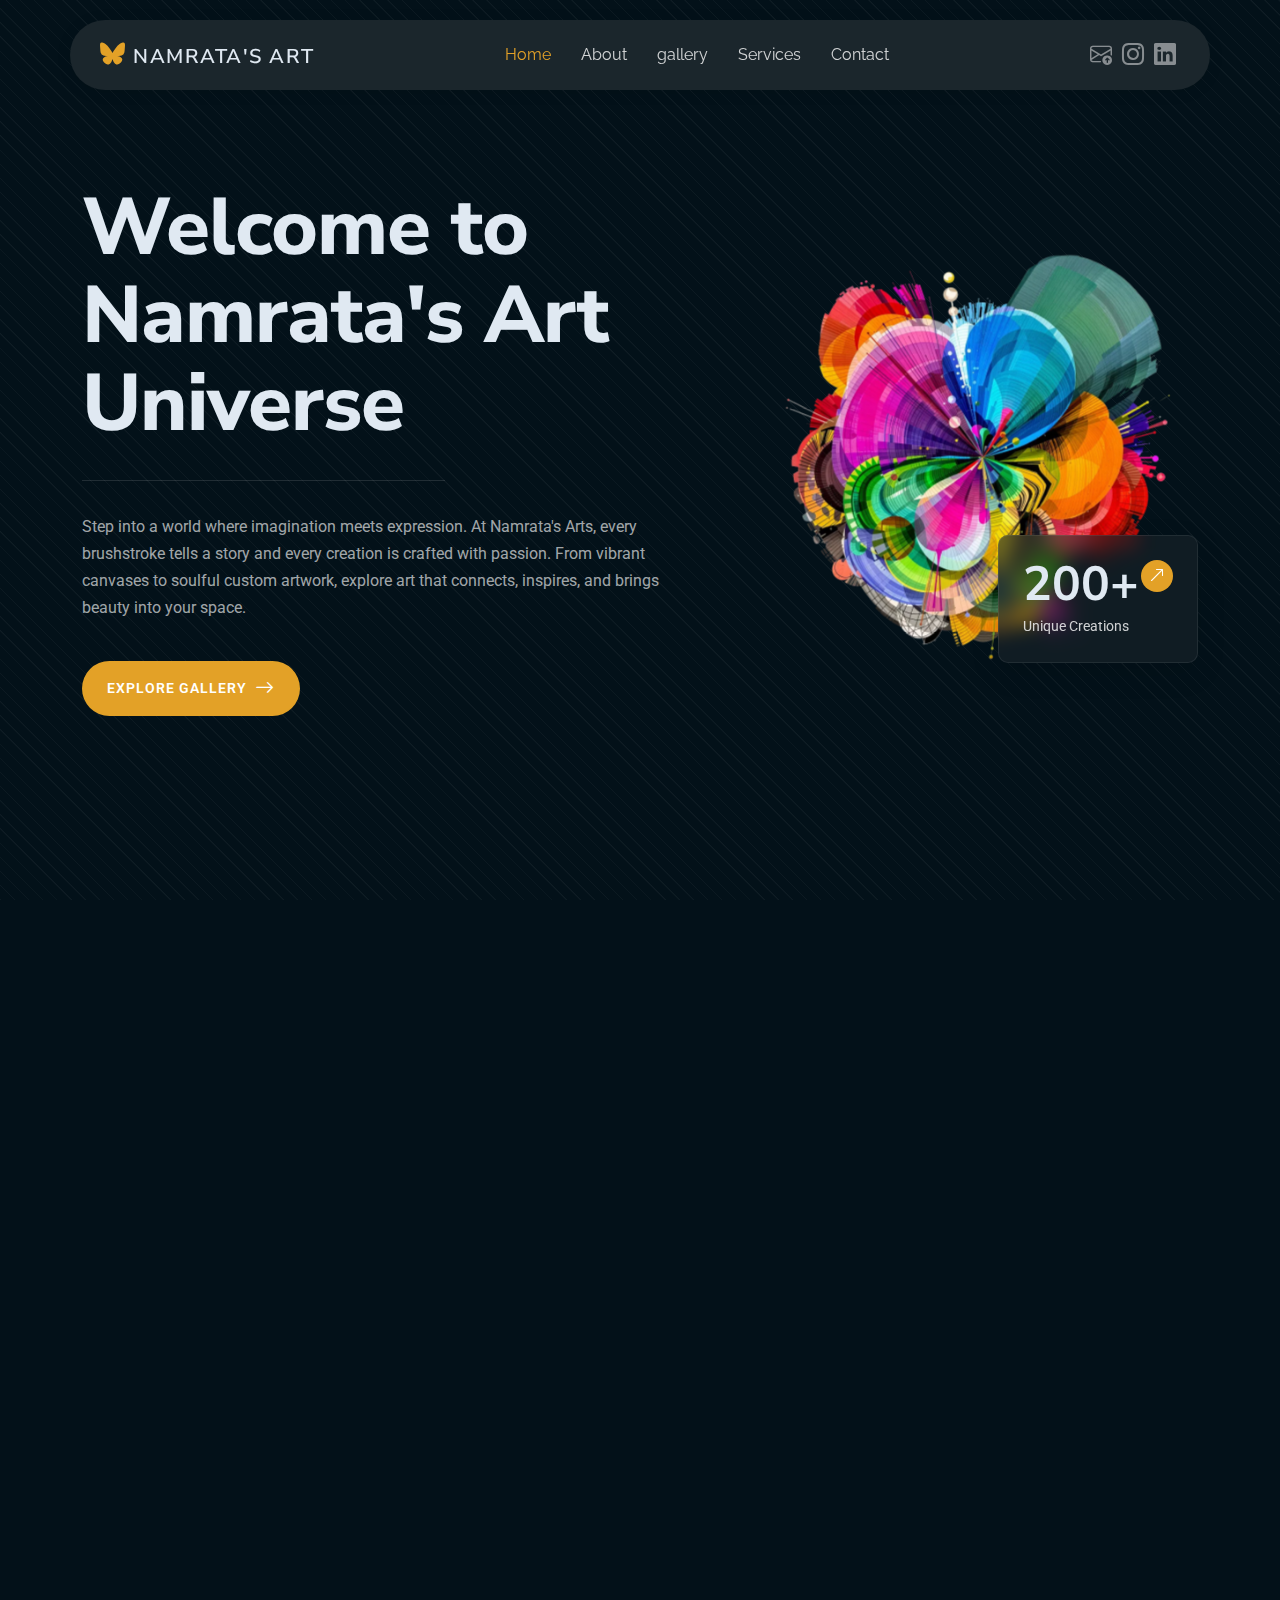
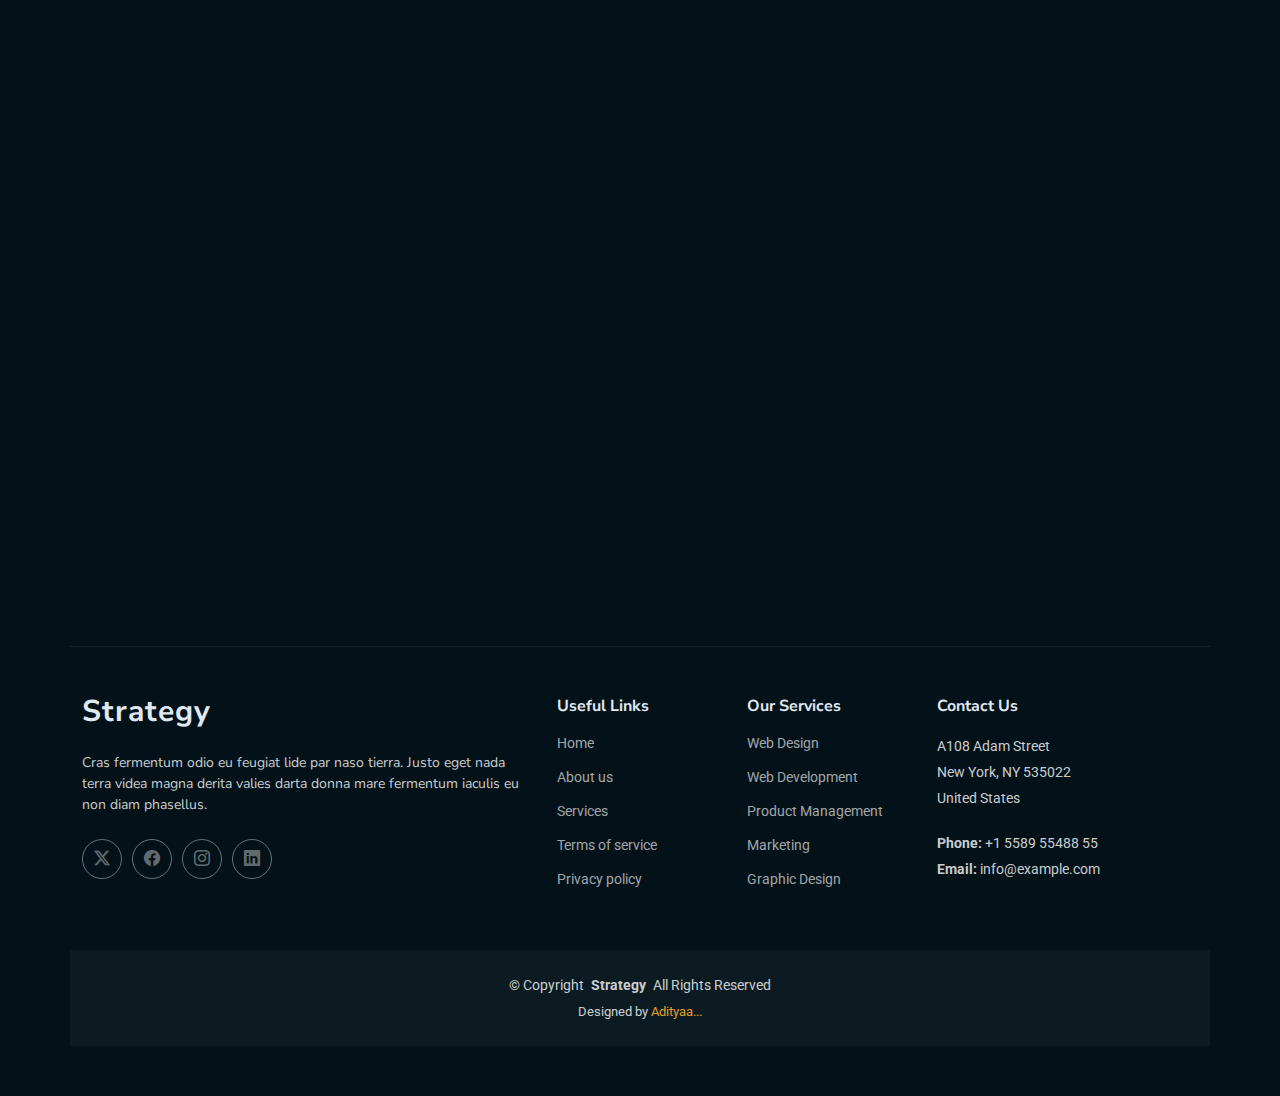
<file: index.html>
<!DOCTYPE html>
<html lang="en">

<head>
  <meta charset="utf-8">
  <meta content="width=device-width, initial-scale=1.0" name="viewport">
  <title>Namrat's - Art Universe</title>
  <meta name="description" content="">
  <meta name="keywords" content="">

  <!-- Favicons -->
  <link href="assets/img/fevicon1.png" rel="icon">
  <link href="assets/img/apple-touch-icon.png" rel="apple-touch-icon">

  <!-- Fonts -->
  <link href="https://fonts.googleapis.com" rel="preconnect">
  <link href="https://fonts.gstatic.com" rel="preconnect" crossorigin>
  <link href="https://fonts.googleapis.com/css2?family=Roboto:ital,wght@0,100;0,300;0,400;0,500;0,700;0,900;1,100;1,300;1,400;1,500;1,700;1,900&family=Raleway:ital,wght@0,100;0,200;0,300;0,400;0,500;0,600;0,700;0,800;0,900;1,100;1,200;1,300;1,400;1,500;1,600;1,700;1,800;1,900&family=Nunito+Sans:ital,wght@0,200;0,300;0,400;0,600;0,700;0,800;0,900;1,200;1,300;1,400;1,600;1,700;1,800;1,900&display=swap" rel="stylesheet">

  <!-- Vendor CSS Files -->
  <link href="assets/vendor/bootstrap/css/bootstrap.min.css" rel="stylesheet">
  <link href="assets/vendor/bootstrap-icons/bootstrap-icons.css" rel="stylesheet">
  <link href="assets/vendor/aos/aos.css" rel="stylesheet">
  <link href="assets/vendor/swiper/swiper-bundle.min.css" rel="stylesheet">
  <link href="assets/vendor/glightbox/css/glightbox.min.css" rel="stylesheet">

  <!-- Main CSS File -->
  <link href="assets/css/main.css" rel="stylesheet">

  <!-- =======================================================
  * Template Name: Strategy
  * Template URL: https://bootstrapmade.com/strategy-bootstrap-agency-template/
  * Updated: Jun 06 2025 with Bootstrap v5.3.6
  * Author: BootstrapMade.com
  * License: https://bootstrapmade.com/license/
  ======================================================== -->
</head>

<body class="index-page">

  <header id="header" class="header d-flex align-items-center fixed-top">
    <div class="header-container container-fluid container-xl position-relative d-flex align-items-center justify-content-between">

      <a href="index.html" class="logo d-flex align-items-center me-auto me-xl-0">
        <!-- Uncomment the line below if you also wish to use an image logo -->
        <!-- <img src="assets/img/logo.webp" alt=""> -->
        <h1 class="sitename"> <i class="bi bi-bluesky logo"></i> Namrata's Art</h1>
      </a>

      <nav id="navmenu" class="navmenu">
        <ul>
          <li><a href="#hero" class="active">Home</a></li>
          <li><a href="#about">About</a></li>
          <li><a href="#gallery">gallery</a></li>
          <li><a href="#services">Services</a></li>
          <li><a href="#contact">Contact</a></li>
          <li class="navmenu-social-links d-xl-none">
            <div class="navmenu-social-inner">
              <a href="mailto:" target="_blank" rel="noopener noreferrer" class="Mail">
                <i class="bi bi-envelope-arrow-up gicon"></i>
              </a>
              <a target="_blank" rel="noopener noreferrer" class="instagram">
                <i class="bi bi-instagram gicon"></i>
              </a>
              <a target="_blank" rel="noopener noreferrer" class="linkedin">
                <i class="bi bi-linkedin gicon"></i>
              </a>
            </div>
          </li>
        </ul>
        <i class="mobile-nav-toggle d-xl-none bi bi-list"></i>
      </nav>

      <div class="header-social-links d-flex align-items-center me-2">
        <a href="mailto:" target="_blank" rel="noopener noreferrer" class="Mail">
          <i class="bi bi-envelope-arrow-up gicon"></i>
        </a>
        <a  target="_blank" rel="noopener noreferrer" class="instagram">
          <i class="bi bi-instagram gicon"></i>
        </a>
        <a  target="_blank" rel="noopener noreferrer" class="linkedin">
          <i class="bi bi-linkedin gicon"></i>
        </a>
      </div>
    </div>
  </header>

  <main class="main">

    <!-- Hero Section -->
    <section id="hero" class="hero section">
      <div class="container">
        <div class="row">
          <div class="col-lg-7 content-col" data-aos="fade-up">
            <div class="content">
              

              <div class="main-heading">
                <h1>Welcome to <br>Namrata's Art Universe</h1>
              </div>

              <div class="divider"></div>

              <div class="description">
                <p>Step into a world where imagination meets expression. At Namrata's Arts, every brushstroke tells a story and every creation is crafted with passion. From vibrant canvases to soulful custom artwork, explore art that connects, inspires, and brings beauty into your space.</p>
              </div>

              <div class="cta-button">
                <a href="#gallery" class="btn">
                  <span>EXPLORE GALLERY</span>
                  <i class="bi bi-arrow-right"></i>
                </a>
              </div>
            </div>
          </div>

          <div class="col-lg-5" data-aos="zoom-out">
            <div class="visual-content">
              <div class="fluid-shape">
                <img src="assets/img/abstract/abstract-1.webp" alt="Abstract Fluid Shape" class="fluid-img">
              </div>

              <div class="stats-card">
                <div class="stats-number">
                  <h2>200+</h2>
                </div>
                <div class="stats-label">
                  <p>Unique Creations</p>
                </div>
                <div class="stats-arrow">
                  <a href="#gallery"><i class="bi bi-arrow-up-right"></i></a>
                </div>
              </div>
            </div>
          </div>
        </div>
      </div>
    </section><!-- /Hero Section -->

    <!-- About Section -->
    <section id="about" class="about section mt-1">

      <!-- Section Title -->
      <div class="container section-title" data-aos="fade-up">
        <h2>About</h2>
        <div><span>Learn More</span> <span class="description-title">About Namrata</span></div>
      </div>
      <!-- End Section Title -->

      <div class="container">

        <div class="row gx-5 align-items-center">
          <div class="col-lg-6" data-aos="fade-right" data-aos-delay="200">
            <div class="about-image position-relative">
              <img src="assets/img/about/about-portrait-1.webp" class="img-fluid rounded-4 shadow-sm" alt="About Namrata" loading="lazy">
              <div class="experience-badge">
                <span class="years">3+</span>
                <span class="text">Years of Creativity</span>
              </div>
            </div>
          </div>

          <div class="col-lg-6 mt-4 mt-lg-0" data-aos="fade-left" data-aos-delay="300">
            <div class="about-content">
              <h2>Bringing Stories to Life with Art</h2>
              <p class="lead">I’m Namrata Powar, a self-taught contemporary artist specializing in acrylic painting. My artistic journey is rooted in curiosity, emotion, and an enduring fascination with the way colors and textures can transform a blank canvas into a story.</p>
              <p>Each of my works is a reflection of mood and meaning — an exploration of harmony between light, form, and feeling. I draw inspiration from everyday moments, nature’s subtleties, and the quiet poetry found in simplicity.</p>
              <p>Beyond painting, I channel my creativity into handcrafted candles and bespoke home décor pieces, where art meets functionality. These creations celebrate the beauty of handmade craftsmanship and the warmth of personal touch.</p>
              <p>Through every medium I explore, my goal is to evoke emotion, spark connection, and bring an artistic essence into the spaces we live in.</p>
              <div class="row g-4 mt-3">
                <div class="col-md-6" data-aos="zoom-in" data-aos-delay="400">
                  <div class="feature-item">
                    <i class="bi bi-brush-fill"></i>
                    <h5>Personalized Artwork</h5>
                    <p>From custom portraits to special commissions, every piece is crafted uniquely for you.</p>
                  </div>
                </div>
                <div class="col-md-6" data-aos="zoom-in" data-aos-delay="450">
                  <div class="feature-item">
                    <i class="bi bi-palette-fill"></i>
                    <h5>Diverse Art Styles</h5>
                    <p>Exploring modern, abstract, and traditional styles that resonate with every art enthusiast.</p>
                  </div>
                </div>
              </div>

              <a href="#gallery" class="btn btn-primary mt-4">Explore My Art</a>
            </div>
          </div>
        </div>

      </div>

    </section>

    <!-- /About Section -->

    <!-- gallery Section -->
    <section id="gallery" class="gallery section">

      <!-- Section Title -->
      <div class="container section-title" data-aos="fade-up">
        <h2>gallery</h2>
        <div><span>Check Our</span> <span class="description-title">gallery</span></div>
      </div><!-- End Section Title -->

      <div class="container-fluid" data-aos="fade-up" data-aos-delay="100">

        <div class="isotope-layout" data-default-filter="*" data-layout="masonry" data-sort="original-order">

          <ul class="gallery-filters isotope-filters" data-aos="fade-up" data-aos-delay="200">
            <li data-filter="*" class="filter-active">
              <i class="bi bi-grid-3x3"></i> All Projects
            </li>
            <li data-filter=".filter-ui">
              <i class="bi bi-phone"></i> UI/UX
            </li>
            <li data-filter=".filter-development">
              <i class="bi bi-code-slash"></i> Development
            </li>
            <li data-filter=".filter-photography">
              <i class="bi bi-camera"></i> Photography
            </li>
            <li data-filter=".filter-marketing">
              <i class="bi bi-graph-up"></i> Marketing
            </li>
          </ul>

          <div class="row g-4 isotope-container" data-aos="fade-up" data-aos-delay="300">

            <div class="col-xl-3 col-lg-4 col-md-6 gallery-item isotope-item filter-ui">
              <article class="gallery-entry">
                <figure class="entry-image">
                  <img src="assets/img/portfolio/portfolio-1.webp" class="img-fluid" alt="" loading="lazy">
                  <div class="entry-overlay">
                    <div class="overlay-content">
                      <div class="entry-meta">UI/UX Design</div>
                      <h3 class="entry-title">Mobile Banking App</h3>
                      <div class="entry-links">
                        <a href="assets/img/portfolio/portfolio-1.webp" class="glightbox" data-gallery="gallery-gallery-ui" data-glightbox="title: Mobile Banking App; description: Praesent commodo cursus magna, vel scelerisque nisl consectetur.">
                          <i class="bi bi-arrows-angle-expand"></i>
                        </a>
                      </div>
                    </div>
                  </div>
                </figure>
              </article>
            </div><!-- End gallery Item -->

            <div class="col-xl-3 col-lg-4 col-md-6 gallery-item isotope-item filter-development">
              <article class="gallery-entry">
                <figure class="entry-image">
                  <img src="assets/img/portfolio/portfolio-10.webp" class="img-fluid" alt="" loading="lazy">
                  <div class="entry-overlay">
                    <div class="overlay-content">
                      <div class="entry-meta">Development</div>
                      <h3 class="entry-title">E-Learning Platform</h3>
                      <div class="entry-links">
                        <a href="assets/img/portfolio/portfolio-10.webp" class="glightbox" data-gallery="gallery-gallery-development" data-glightbox="title: E-Learning Platform; description: Nulla vitae elit libero, a pharetra augue mollis interdum.">
                          <i class="bi bi-arrows-angle-expand"></i>
                        </a>
                      </div>
                    </div>
                  </div>
                </figure>
              </article>
            </div><!-- End gallery Item -->

            <div class="col-xl-3 col-lg-4 col-md-6 gallery-item isotope-item filter-photography">
              <article class="gallery-entry">
                <figure class="entry-image">
                  <img src="assets/img/portfolio/portfolio-2.webp" class="img-fluid" alt="" loading="lazy">
                  <div class="entry-overlay">
                    <div class="overlay-content">
                      <div class="entry-meta">Photography</div>
                      <h3 class="entry-title">Urban Architecture</h3>
                      <div class="entry-links">
                        <a href="assets/img/portfolio/portfolio-2.webp" class="glightbox" data-gallery="gallery-gallery-photography" data-glightbox="title: Urban Architecture; description: Sed ut perspiciatis unde omnis iste natus error sit voluptatem.">
                          <i class="bi bi-arrows-angle-expand"></i>
                        </a>
                      </div>
                    </div>
                  </div>
                </figure>
              </article>
            </div><!-- End gallery Item -->

            <div class="col-xl-3 col-lg-4 col-md-6 gallery-item isotope-item filter-marketing">
              <article class="gallery-entry">
                <figure class="entry-image">
                  <img src="assets/img/portfolio/portfolio-4.webp" class="img-fluid" alt="" loading="lazy">
                  <div class="entry-overlay">
                    <div class="overlay-content">
                      <div class="entry-meta">Marketing</div>
                      <h3 class="entry-title">Social Media Campaign</h3>
                      <div class="entry-links">
                        <a href="assets/img/portfolio/portfolio-4.webp" class="glightbox" data-gallery="gallery-gallery-marketing" data-glightbox="title: Social Media Campaign; description: Quis autem vel eum iure reprehenderit qui in ea voluptate.">
                          <i class="bi bi-arrows-angle-expand"></i>
                        </a>
                      </div>
                    </div>
                  </div>
                </figure>
              </article>
            </div><!-- End gallery Item -->

            <div class="col-xl-3 col-lg-4 col-md-6 gallery-item isotope-item filter-ui">
              <article class="gallery-entry">
                <figure class="entry-image">
                  <img src="assets/img/portfolio/portfolio-5.webp" class="img-fluid" alt="" loading="lazy">
                  <div class="entry-overlay">
                    <div class="overlay-content">
                      <div class="entry-meta">UI/UX Design</div>
                      <h3 class="entry-title">Smart Home Interface</h3>
                      <div class="entry-links">
                        <a href="assets/img/portfolio/portfolio-5.webp" class="glightbox" data-gallery="gallery-gallery-ui" data-glightbox="title: Smart Home Interface; description: At vero eos et accusamus et iusto odio dignissimos ducimus.">
                          <i class="bi bi-arrows-angle-expand"></i>
                        </a>
                      </div>
                    </div>
                  </div>
                </figure>
              </article>
            </div><!-- End gallery Item -->

            <div class="col-xl-3 col-lg-4 col-md-6 gallery-item isotope-item filter-development">
              <article class="gallery-entry">
                <figure class="entry-image">
                  <img src="assets/img/portfolio/portfolio-6.webp" class="img-fluid" alt="" loading="lazy">
                  <div class="entry-overlay">
                    <div class="overlay-content">
                      <div class="entry-meta">Development</div>
                      <h3 class="entry-title">Cloud Management System</h3>
                      <div class="entry-links">
                        <a href="assets/img/portfolio/portfolio-6.webp" class="glightbox" data-gallery="gallery-gallery-development" data-glightbox="title: Cloud Management System; description: Temporibus autem quibusdam et aut officiis debitis.">
                          <i class="bi bi-arrows-angle-expand"></i>
                        </a>
                      </div>
                    </div>
                  </div>
                </figure>
              </article>
            </div><!-- End gallery Item -->

            <div class="col-xl-3 col-lg-4 col-md-6 gallery-item isotope-item filter-photography">
              <article class="gallery-entry">
                <figure class="entry-image">
                  <img src="assets/img/portfolio/portfolio-7.webp" class="img-fluid" alt="" loading="lazy">
                  <div class="entry-overlay">
                    <div class="overlay-content">
                      <div class="entry-meta">Photography</div>
                      <h3 class="entry-title">Nature Collection</h3>
                      <div class="entry-links">
                        <a href="assets/img/portfolio/portfolio-7.webp" class="glightbox" data-gallery="gallery-gallery-photography" data-glightbox="title: Nature Collection; description: Integer posuere erat a ante venenatis dapibus posuere velit aliquet.">
                          <i class="bi bi-arrows-angle-expand"></i>
                        </a>
                      </div>
                    </div>
                  </div>
                </figure>
              </article>
            </div><!-- End gallery Item -->

            <div class="col-xl-3 col-lg-4 col-md-6 gallery-item isotope-item filter-marketing">
              <article class="gallery-entry">
                <figure class="entry-image">
                  <img src="assets/img/portfolio/portfolio-8.webp" class="img-fluid" alt="" loading="lazy">
                  <div class="entry-overlay">
                    <div class="overlay-content">
                      <div class="entry-meta">Marketing</div>
                      <h3 class="entry-title">Brand Strategy</h3>
                      <div class="entry-links">
                        <a href="assets/img/portfolio/portfolio-8.webp" class="glightbox" data-gallery="gallery-gallery-marketing" data-glightbox="title: Brand Strategy; description: Fusce dapibus, tellus ac cursus commodo, tortor mauris condimentum.">
                          <i class="bi bi-arrows-angle-expand"></i>
                        </a>
                      </div>
                    </div>
                  </div>
                </figure>
              </article>
            </div><!-- End gallery Item -->

            

          </div><!-- End gallery Container -->

        </div>

      </div>

    </section>
    <!-- /gallery Section -->

    <!-- Services Section -->
    <section id="services" class="services section">

      <!-- Section Title -->
      <div class="container section-title" data-aos="fade-up">
        <h2>Services</h2>
        <div><span>Check Our</span> <span class="description-title">Services</span></div>
      </div><!-- End Section Title -->

      <div class="container" data-aos="fade-up" data-aos-delay="100">

        <div class="service-header">
          <div class="row align-items-center">
            <div class="col-lg-8 col-md-12">
              <div class="service-intro">
                <h2 class="service-heading">
                  <div>Innovative business</div>
                  <div><span>performance solutions</span></div>
                </h2>
              </div>
            </div>
            <!-- <div class="col-lg-4 col-md-12">
              <div class="service-summary">
                <p>
                  We integrate forward-thinking strategies, creative approaches, and state-of-the-art technologies to deliver exceptional customer experiences that drive growth and engage target markets.
                </p>
                <a href="services.html" class="service-btn">
                  View All Services
                  <i class="bi bi-arrow-right"></i>
                </a>
              </div>
            </div> -->
          </div>
        </div>

        <div class="row justify-content-center">
          <div class="col-lg-4 col-md-6" data-aos="fade-up" data-aos-delay="100">
            <div class="service-card position-relative z-1">
              <div class="service-icon">
                <i class="bi bi-palette"></i>
              </div>
              <a class="card-action d-flex align-items-center justify-content-center rounded-circle">
                <h4>1</h4>
              </a>
              <h3>
                <a >
                  Creative <span>branding</span>
                </a>
              </h3>
              <p>
                Nulla facilisi. Maecenas eget magna neque. Suspendisse potenti. Curabitur eleifend nisi non magna vulputate, vel condimentum libero tempus. Proin consectetur feugiat diam.
              </p>
            </div>
          </div>
          <div class="col-lg-4 col-md-6" data-aos="fade-up" data-aos-delay="200">
            <div class="service-card position-relative z-1">
              <div class="service-icon">
                <i class="bi bi-gem"></i>
              </div>
              <a  class="card-action d-flex align-items-center justify-content-center rounded-circle">
                <h4>2</h4>
              </a>
              <h3>
                <a >
                  Design <span>systems</span>
                </a>
              </h3>
              <p>
                Praesent euismod varius tellus, vel bibendum nunc interdum at. Donec vehicula diam vel metus venenatis convallis. Aliquam erat volutpat. Etiam viverra magna sit amet.
              </p>
            </div>
          </div>
          <div class="col-lg-4 col-md-6" data-aos="fade-up" data-aos-delay="300">
            <div class="service-card position-relative z-1">
              <div class="service-icon">
                <i class="bi bi-megaphone"></i>
              </div>
              <a  class="card-action d-flex align-items-center justify-content-center rounded-circle">
                <h4>3</h4>
              </a>
              <h3>
                <a >
                  Marketing <span>strategies</span>
                </a>
              </h3>
              <p>
                Vivamus tempor velit id magna dictum, sed fermentum nisi faucibus. Integer nec pretium sapien. Fusce tincidunt ligula et purus consequat, ac pellentesque nulla eleifend.
              </p>
            </div>
          </div>
          <div class="col-lg-4 col-md-6" data-aos="fade-up" data-aos-delay="100">
            <div class="service-card position-relative z-1">
              <div class="service-icon">
                <i class="bi bi-code-slash"></i>
              </div>
              <a  class="card-action d-flex align-items-center justify-content-center rounded-circle">
                <h4>4</h4>
              </a>
              <h3>
                <a >
                  Digital <span>platforms</span>
                </a>
              </h3>
              <p>
                Cras fermentum odio eu feugiat malesuada. Vestibulum ante ipsum primis in faucibus orci luctus et accumsan cursus. Morbi placerat nulla vel nunc viverra accumsan.
              </p>
            </div>
          </div>
          <div class="col-lg-4 col-md-6" data-aos="fade-up" data-aos-delay="200">
            <div class="service-card position-relative z-1">
              <div class="service-icon">
                <i class="bi bi-graph-up"></i>
              </div>
              <a  class="card-action d-flex align-items-center justify-content-center rounded-circle">
                <h4>5</h4>
              </a>
              <h3>
                <a >
                  Growth <span>acceleration</span>
                </a>
              </h3>
              <p>
                Aenean vel augue vel nisi bibendum posuere. Phasellus in lacus quis urna sodales dignissim. Duis aliquam libero eget risus facilisis. Quisque eget libero vel nisl fringilla.
              </p>
            </div>
          </div>
          <div class="col-lg-4 col-md-6" data-aos="fade-up" data-aos-delay="300">
            <div class="service-card position-relative z-1">
              <div class="service-icon">
                <i class="bi bi-camera-video"></i>
              </div>
              <a  class="card-action d-flex align-items-center justify-content-center rounded-circle">
                <h4>6</h4>
              </a>
              <h3>
                <a >
                  Media <span>solutions</span>
                </a>
              </h3>
              <p>
                Etiam efficitur lacus in diam finibus, nec ultrices est sagittis. Maecenas elementum magna sed risus faucibus, nec commodo purus facilisis. Vestibulum accumsan magna.
              </p>
            </div>
          </div>
        </div>

      </div>

    </section><!-- /Services Section -->

    <!-- Steps Section -->
    <!-- /Steps Section -->

    <!-- Call To Action Section -->
    <!-- /Call To Action Section -->

    <!-- Testimonials Section -->
    <!-- /Testimonials Section -->

    <!-- client reviews -->
    <section id="about" class="about section mt-1">
      <div class="container">
        <div class="testimonial-section mt-5 pt-5" data-aos="fade-up" data-aos-delay="100">
          <div class="row">
            <div class="col-lg-4" data-aos="fade-right" data-aos-delay="200">
              <div class="testimonial-intro">
                <h3>Our Clients Speak Highly</h3>
                <p>Hear directly from those who have experienced the impact of our partnership and achieved their strategic goals.</p>
                <div class="swiper-nav-buttons mt-4">
                  <button class="slider-prev"><i class="bi bi-arrow-left"></i></button>
                  <button class="slider-next"><i class="bi bi-arrow-right"></i></button>
                </div>
              </div>
            </div>

            <div class="col-lg-8" data-aos="fade-left" data-aos-delay="300">
              <div class="testimonial-slider swiper init-swiper">
                <script type="application/json" class="swiper-config">
                  {
                    "loop": true,
                    "speed": 800,
                    "autoplay": {
                      "delay": 5000
                    },
                    "slidesPerView": 1,
                    "spaceBetween": 30,
                    "navigation": {
                      "nextEl": ".slider-next",
                      "prevEl": ".slider-prev"
                    },
                    "breakpoints": {
                      "768": {
                        "slidesPerView": 2
                      }
                    }
                  }
                </script>
                <div class="swiper-wrapper">
                  <div class="swiper-slide">
                    <div class="testimonial-item">
                      <div class="rating mb-3">
                        <i class="bi bi-star-fill"></i>
                        <i class="bi bi-star-fill"></i>
                        <i class="bi bi-star-fill"></i>
                        <i class="bi bi-star-fill"></i>
                        <i class="bi bi-star-fill"></i>
                      </div>
                      <p>"Their strategic vision and unwavering commitment to results provided exceptional value. Our operational efficiency has signficantly improved."</p>
                      <div class="client-info d-flex align-items-center mt-4">
                        <img src="assets/img/person/person-f-1.webp" class="client-img" alt="Client" loading="lazy">
                        <div>
                          <h6 class="mb-0">Eleanor Vance</h6>
                          <span>Operations Manager</span>
                        </div>
                      </div>
                    </div>
                  </div>

                  <div class="swiper-slide">
                    <div class="testimonial-item">
                      <div class="rating mb-3">
                        <i class="bi bi-star-fill"></i>
                        <i class="bi bi-star-fill"></i>
                        <i class="bi bi-star-fill"></i>
                        <i class="bi bi-star-fill"></i>
                        <i class="bi bi-star-half"></i>
                      </div>
                      <p>"Collaborating with their team was a revelation. Their innovative strategies guided us toward achieving our objectives with precision and speed."</p>
                      <div class="client-info d-flex align-items-center mt-4">
                        <img src="assets/img/person/person-m-1.webp" class="client-img" alt="Client" loading="lazy">
                        <div>
                          <h6 class="mb-0">David Kim</h6>
                          <span>Product Lead</span>
                        </div>
                      </div>
                    </div>
                  </div>

                  <div class="swiper-slide">
                    <div class="testimonial-item">
                      <div class="rating mb-3">
                        <i class="bi bi-star-fill"></i>
                        <i class="bi bi-star-fill"></i>
                        <i class="bi bi-star-fill"></i>
                        <i class="bi bi-star-fill"></i>
                        <i class="bi bi-star-fill"></i>
                      </div>
                      <p>"The depth of knowledge and unwavering dedication they bring to every project is exceptional. They've become an essential ally in driving our expansion."</p>
                      <div class="client-info d-flex align-items-center mt-4">
                        <img src="assets/img/person/person-f-2.webp" class="client-img" alt="Client" loading="lazy">
                        <div>
                          <h6 class="mb-0">Isabella Diaz</h6>
                          <span>Research Analyst</span>
                        </div>
                      </div>
                    </div>
                  </div>

                  <div class="swiper-slide">
                    <div class="testimonial-item">
                      <div class="rating mb-3">
                        <i class="bi bi-star-fill"></i>
                        <i class="bi bi-star-fill"></i>
                        <i class="bi bi-star-fill"></i>
                        <i class="bi bi-star-fill"></i>
                        <i class="bi bi-star-half"></i>
                      </div>
                      <p>"Their dedication to delivering superior solutions and their meticulous attention to detail have profoundly impacted our corporate growth trajectory."</p>
                      <div class="client-info d-flex align-items-center mt-4">
                        <img src="assets/img/person/person-f-3.webp" class="client-img" alt="Client" loading="lazy">
                        <div>
                          <h6 class="mb-0">Olivia Chen</h6>
                          <span>Development Strategist</span>
                        </div>
                      </div>
                    </div>
                  </div>

                </div>
              </div>
            </div>
          </div>
        </div>

      </div>

    </section>
 

    <!-- Team Section -->
    <!-- /Team Section -->

    <!-- Pricing Section -->
    <!-- /Pricing Section -->

    <!-- Faq Section -->
    <!-- /Faq Section -->

    <!-- Contact Section -->
    <section id="contact" class="contact section">

      <!-- Section Title -->
      <div class="container section-title" data-aos="fade-up">
        <h2>Contact</h2>
        <div><span>Let's</span> <span class="description-title">Connect</span></div>
      </div><!-- End Section Title -->

      <div class="container" data-aos="fade-up" data-aos-delay="100">

        <!-- Contact Info Boxes -->
        <div class="row gy-4 mb-5">
          <div class="col-lg-4" data-aos="fade-up" data-aos-delay="100">
            <div class="contact-info-box">
              <div class="icon-box">
                <i class="bi bi-geo-alt"></i>
              </div>
              <div class="info-content">
                <h4>Our Address</h4>
                <p>1842 Maple Avenue, Portland, Oregon 97204</p>
              </div>
            </div>
          </div>

          <div class="col-lg-4" data-aos="fade-up" data-aos-delay="200">
            <div class="contact-info-box">
              <div class="icon-box">
                <i class="bi bi-envelope"></i>
              </div>
              <div class="info-content">
                <h4>Email Address</h4>
                <p>info@example.com</p>
                <p>contact@example.com</p>
              </div>
            </div>
          </div>

          <div class="col-lg-4" data-aos="fade-up" data-aos-delay="300">
            <div class="contact-info-box">
              <div class="icon-box">
                <i class="bi bi-headset"></i>
              </div>
              <div class="info-content">
                <h4>Hours of Operation</h4>
                <p>Sunday-Fri: 9 AM - 6 PM</p>
                <p>Saturday: 9 AM - 4 PM</p>
              </div>
            </div>
          </div>
        </div>

      </div>


      <!-- Contact Form Section (Overlapping) -->
      <div class="container form-container-overlap mt-3">
        <div class="row justify-content-center" data-aos="fade-up" data-aos-delay="300">
          <div class="col-lg-10">
            <div class="contact-form-wrapper">
              <h2 class="text-center mb-4">Get in Touch</h2>

              <form action="forms/contact.php" method="post" class="php-email-form">
                <div class="row g-3">
                  <div class="col-md-6">
                    <div class="form-group">
                      <div class="input-with-icon">
                        <i class="bi bi-person"></i>
                        <input type="text" class="form-control" name="name" placeholder="First Name" required="">
                      </div>
                    </div>
                  </div>

                  <div class="col-md-6">
                    <div class="form-group">
                      <div class="input-with-icon">
                        <i class="bi bi-envelope"></i>
                        <input type="email" class="form-control" name="email" placeholder="Email Address" required="">
                      </div>
                    </div>
                  </div>

                  <div class="col-md-12">
                    <div class="form-group">
                      <div class="input-with-icon">
                        <i class="bi bi-text-left"></i>
                        <input type="text" class="form-control" name="subject" placeholder="Subject" required="">
                      </div>
                    </div>
                  </div>

                  <div class="col-12">
                    <div class="form-group">
                      <div class="input-with-icon">
                        <i class="bi bi-chat-dots message-icon"></i>
                        <textarea class="form-control" name="message" placeholder="Write Message..." style="height: 180px" required=""></textarea>
                      </div>
                    </div>
                  </div>

                  <div class="col-12">
                    <div class="loading">Loading</div>
                    <div class="error-message"></div>
                    <div class="sent-message">Your message has been sent. Thank you!</div>
                  </div>

                  <div class="col-12 text-center">
                    <button type="submit" class="btn btn-primary btn-submit">SEND MESSAGE</button>
                  </div>
                </div>
              </form>
            </div>
          </div>
        </div>

      </div>

    </section><!-- /Contact Section -->

  </main>

  <footer id="footer" class="footer">

    <div class="container footer-top">
      <div class="row gy-4">
        <div class="col-lg-5 col-md-12 footer-about">
          <a href="index.html" class="logo d-flex align-items-center">
            <span class="sitename">Strategy</span>
          </a>
          <p>Cras fermentum odio eu feugiat lide par naso tierra. Justo eget nada terra videa magna derita valies darta donna mare fermentum iaculis eu non diam phasellus.</p>
          <div class="social-links d-flex mt-4">
            <a ><i class="bi bi-twitter-x"></i></a>
            <a ><i class="bi bi-facebook"></i></a>
            <a ><i class="bi bi-instagram"></i></a>
            <a ><i class="bi bi-linkedin"></i></a>
          </div>
        </div>

        <div class="col-lg-2 col-6 footer-links">
          <h4>Useful Links</h4>
          <ul>
            <li><a href="#">Home</a></li>
            <li><a href="#">About us</a></li>
            <li><a href="#">Services</a></li>
            <li><a href="#">Terms of service</a></li>
            <li><a href="#">Privacy policy</a></li>
          </ul>
        </div>

        <div class="col-lg-2 col-6 footer-links">
          <h4>Our Services</h4>
          <ul>
            <li><a href="#">Web Design</a></li>
            <li><a href="#">Web Development</a></li>
            <li><a href="#">Product Management</a></li>
            <li><a href="#">Marketing</a></li>
            <li><a href="#">Graphic Design</a></li>
          </ul>
        </div>

        <div class="col-lg-3 col-md-12 footer-contact text-center text-md-start">
          <h4>Contact Us</h4>
          <p>A108 Adam Street</p>
          <p>New York, NY 535022</p>
          <p>United States</p>
          <p class="mt-4"><strong>Phone:</strong> <span>+1 5589 55488 55</span></p>
          <p><strong>Email:</strong> <span>info@example.com</span></p>
        </div>

      </div>
    </div>

    <div class="container copyright text-center mt-4">
      <p>© <span>Copyright</span> <strong class="px-1 sitename">Strategy</strong> <span>All Rights Reserved</span></p>
      <div class="credits">
        <!-- All the links in the footer should remain intact. -->
        <!-- You can delete the links only if you've purchased the pro version. -->
        <!-- Licensing information: https://bootstrapmade.com/license/ -->
        <!-- Purchase the pro version with working PHP/AJAX contact form: [buy-url] -->
        Designed by <a href="https://mysite-eight-ebon.vercel.app/" target="_blank" rel="noopener noreferrer">Adityaa...</a>
      </div>
    </div>

  </footer>

  <!-- Scroll Top -->
  <a href="#" id="scroll-top" class="scroll-top d-flex align-items-center justify-content-center"><i class="bi bi-arrow-up-short"></i></a>

  <!-- Preloader -->
  <div id="preloader"></div>

  <!-- Vendor JS Files -->
  <script src="assets/vendor/bootstrap/js/bootstrap.bundle.min.js"></script>
  <script src="assets/vendor/php-email-form/validate.js"></script>
  <script src="assets/vendor/aos/aos.js"></script>
  <script src="assets/vendor/swiper/swiper-bundle.min.js"></script>
  <script src="assets/vendor/glightbox/js/glightbox.min.js"></script>
  <script src="assets/vendor/imagesloaded/imagesloaded.pkgd.min.js"></script>
  <script src="assets/vendor/isotope-layout/isotope.pkgd.min.js"></script>

  <!-- Main JS File -->
  <script src="assets/js/main.js"></script>

</body>

</html>
</file>
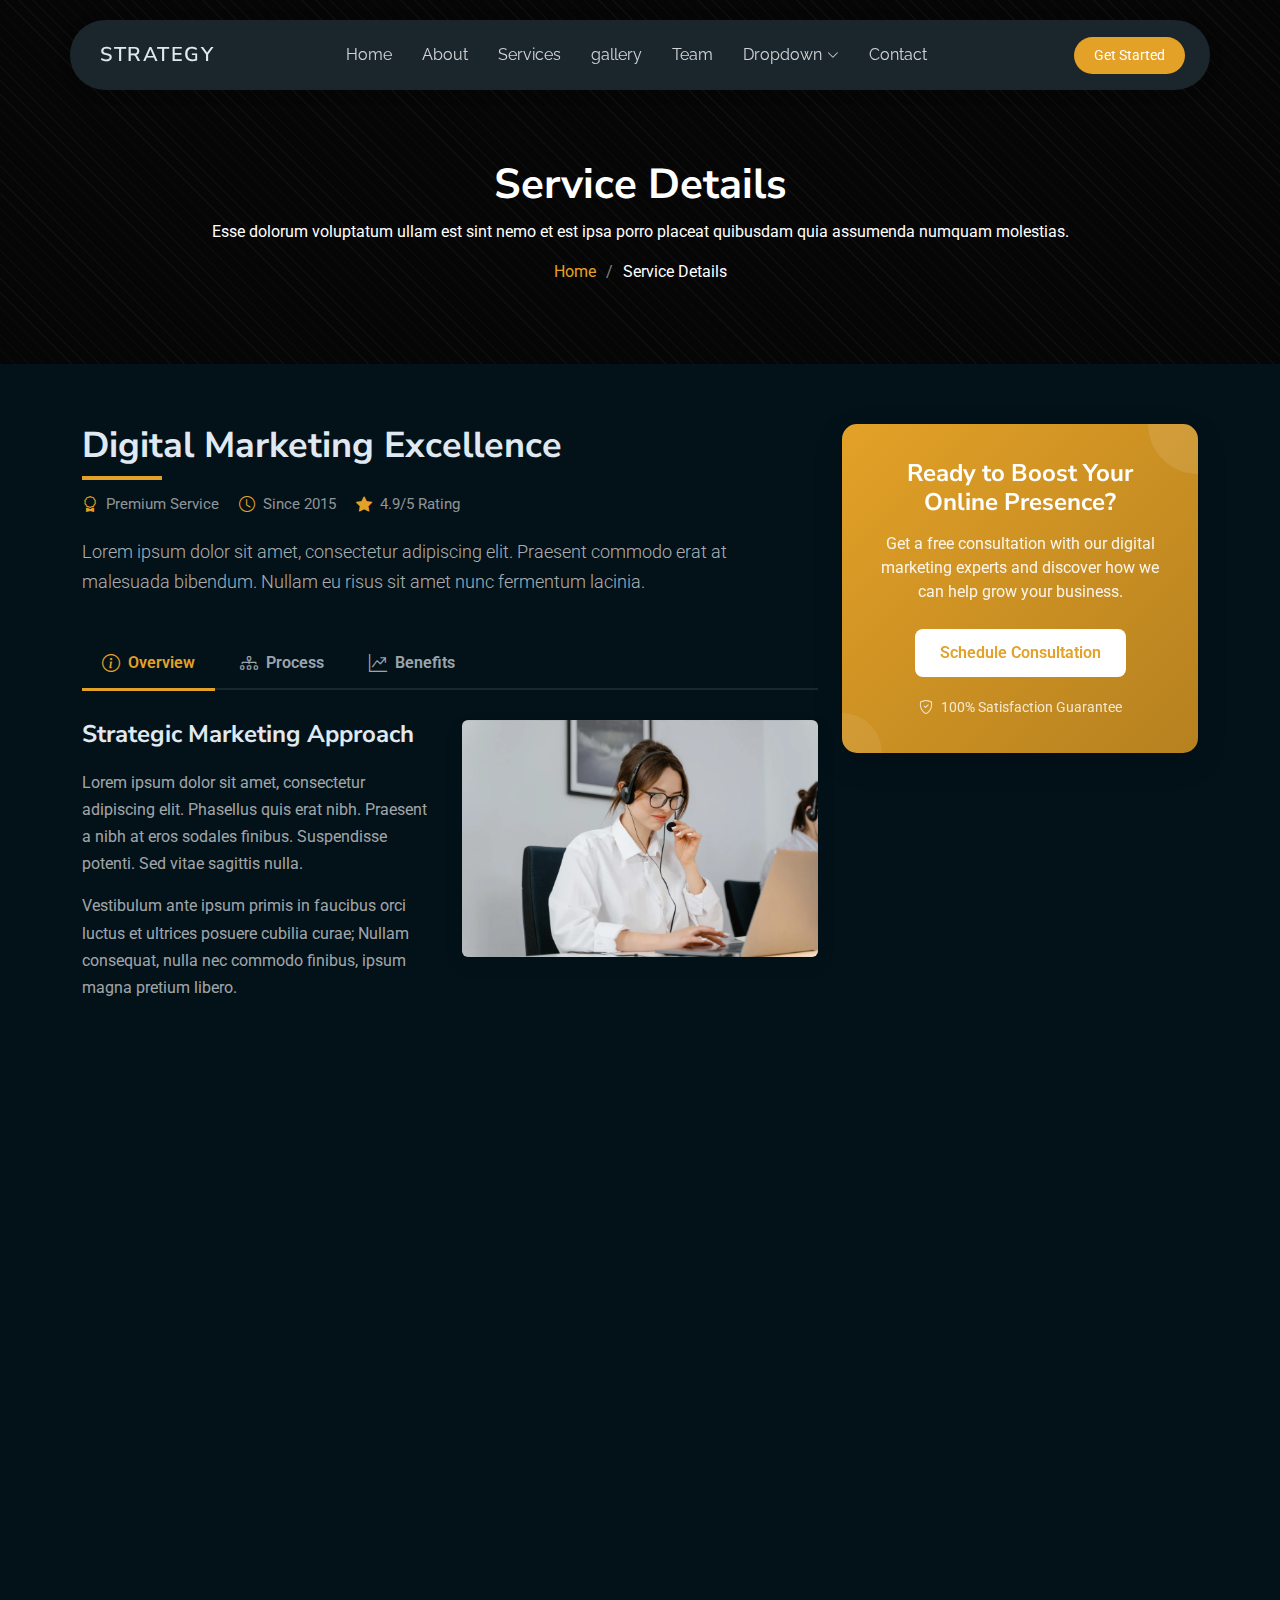
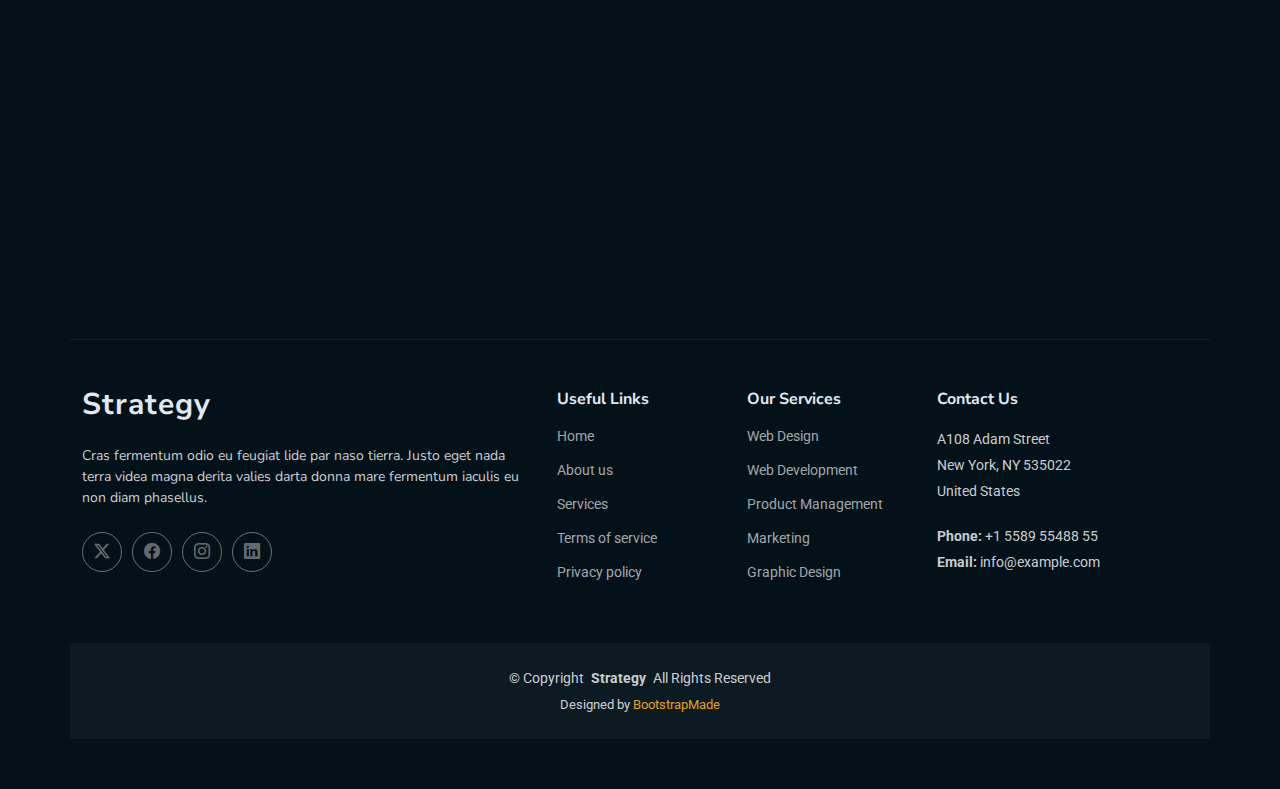
<file: service-details.html>
<!DOCTYPE html>
<html lang="en">

<head>
  <meta charset="utf-8">
  <meta content="width=device-width, initial-scale=1.0" name="viewport">
  <title>Service Details - Strategy Bootstrap Template</title>
  <meta name="description" content="">
  <meta name="keywords" content="">

  <!-- Favicons -->
  <link href="assets/img/favicon.png" rel="icon">
  <link href="assets/img/apple-touch-icon.png" rel="apple-touch-icon">

  <!-- Fonts -->
  <link href="https://fonts.googleapis.com" rel="preconnect">
  <link href="https://fonts.gstatic.com" rel="preconnect" crossorigin>
  <link href="https://fonts.googleapis.com/css2?family=Roboto:ital,wght@0,100;0,300;0,400;0,500;0,700;0,900;1,100;1,300;1,400;1,500;1,700;1,900&family=Raleway:ital,wght@0,100;0,200;0,300;0,400;0,500;0,600;0,700;0,800;0,900;1,100;1,200;1,300;1,400;1,500;1,600;1,700;1,800;1,900&family=Nunito+Sans:ital,wght@0,200;0,300;0,400;0,600;0,700;0,800;0,900;1,200;1,300;1,400;1,600;1,700;1,800;1,900&display=swap" rel="stylesheet">

  <!-- Vendor CSS Files -->
  <link href="assets/vendor/bootstrap/css/bootstrap.min.css" rel="stylesheet">
  <link href="assets/vendor/bootstrap-icons/bootstrap-icons.css" rel="stylesheet">
  <link href="assets/vendor/aos/aos.css" rel="stylesheet">
  <link href="assets/vendor/swiper/swiper-bundle.min.css" rel="stylesheet">
  <link href="assets/vendor/glightbox/css/glightbox.min.css" rel="stylesheet">

  <!-- Main CSS File -->
  <link href="assets/css/main.css" rel="stylesheet">

  <!-- =======================================================
  * Template Name: Strategy
  * Template URL: https://bootstrapmade.com/strategy-bootstrap-agency-template/
  * Updated: Jun 06 2025 with Bootstrap v5.3.6
  * Author: BootstrapMade.com
  * License: https://bootstrapmade.com/license/
  ======================================================== -->
</head>

<body class="service-details-page">

  <header id="header" class="header d-flex align-items-center fixed-top">
    <div class="header-container container-fluid container-xl position-relative d-flex align-items-center justify-content-between">

      <a href="index.html" class="logo d-flex align-items-center me-auto me-xl-0">
        <!-- Uncomment the line below if you also wish to use an image logo -->
        <!-- <img src="assets/img/logo.webp" alt=""> -->
        <h1 class="sitename">Strategy</h1>
      </a>

      <nav id="navmenu" class="navmenu">
        <ul>
          <li><a href="#hero">Home</a></li>
          <li><a href="#about">About</a></li>
          <li><a href="#services">Services</a></li>
          <li><a href="#gallery">gallery</a></li>
          <li><a href="#team">Team</a></li>
          <li class="dropdown"><a href="#"><span>Dropdown</span> <i class="bi bi-chevron-down toggle-dropdown"></i></a>
            <ul>
              <li><a href="#">Dropdown 1</a></li>
              <li class="dropdown"><a href="#"><span>Deep Dropdown</span> <i class="bi bi-chevron-down toggle-dropdown"></i></a>
                <ul>
                  <li><a href="#">Deep Dropdown 1</a></li>
                  <li><a href="#">Deep Dropdown 2</a></li>
                  <li><a href="#">Deep Dropdown 3</a></li>
                  <li><a href="#">Deep Dropdown 4</a></li>
                  <li><a href="#">Deep Dropdown 5</a></li>
                </ul>
              </li>
              <li><a href="#">Dropdown 2</a></li>
              <li><a href="#">Dropdown 3</a></li>
              <li><a href="#">Dropdown 4</a></li>
            </ul>
          </li>
          <li><a href="#contact">Contact</a></li>
        </ul>
        <i class="mobile-nav-toggle d-xl-none bi bi-list"></i>
      </nav>

      <a class="btn-getstarted" href="#about">Get Started</a>

    </div>
  </header>

  <main class="main">

    <!-- Page Title -->
    <div class="page-title dark-background" data-aos="fade">
      <div class="container position-relative">
        <h1>Service Details</h1>
        <p>Esse dolorum voluptatum ullam est sint nemo et est ipsa porro placeat quibusdam quia assumenda numquam molestias.</p>
        <nav class="breadcrumbs">
          <ol>
            <li><a href="index.html">Home</a></li>
            <li class="current">Service Details</li>
          </ol>
        </nav>
      </div>
    </div><!-- End Page Title -->

    <!-- Service Details Section -->
    <section id="service-details" class="service-details section">

      <div class="container" data-aos="fade-up" data-aos-delay="100">

        <div class="row gy-5">

          <div class="col-lg-8 order-lg-1 order-2">
            <div class="service-main-content">
              <div class="service-header" data-aos="fade-up">
                <h1>Digital Marketing Excellence</h1>
                <div class="service-meta">
                  <span><i class="bi bi-award"></i> Premium Service</span>
                  <span><i class="bi bi-clock"></i> Since 2015</span>
                  <span><i class="bi bi-star-fill"></i> 4.9/5 Rating</span>
                </div>
                <p class="lead">
                  Lorem ipsum dolor sit amet, consectetur adipiscing elit. Praesent commodo erat at malesuada bibendum. Nullam eu risus sit amet nunc fermentum lacinia.
                </p>
              </div>

              <div class="service-tabs" data-aos="fade-up" data-aos-delay="200">
                <ul class="nav nav-tabs" id="serviceTab" role="tablist">
                  <li class="nav-item" role="presentation">
                    <button class="nav-link active" data-bs-toggle="tab" data-bs-target="#service-details-tab-1" type="button" role="tab" aria-controls="overview" aria-selected="true">
                      <i class="bi bi-info-circle"></i> Overview
                    </button>
                  </li>
                  <li class="nav-item" role="presentation">
                    <button class="nav-link" data-bs-toggle="tab" data-bs-target="#service-details-tab-2" type="button" role="tab" aria-controls="process" aria-selected="false">
                      <i class="bi bi-diagram-3"></i> Process
                    </button>
                  </li>
                  <li class="nav-item" role="presentation">
                    <button class="nav-link" data-bs-toggle="tab" data-bs-target="#service-details-tab-3" type="button" role="tab" aria-controls="benefits" aria-selected="false">
                      <i class="bi bi-graph-up-arrow"></i> Benefits
                    </button>
                  </li>
                </ul>

                <div class="tab-content">

                  <div class="tab-pane fade show active" id="service-details-tab-1" role="tabpanel" aria-labelledby="overview-tab">
                    <div class="row">
                      <div class="col-md-6">
                        <div class="content-block">
                          <h3>Strategic Marketing Approach</h3>
                          <p>Lorem ipsum dolor sit amet, consectetur adipiscing elit. Phasellus quis erat nibh. Praesent a nibh at eros sodales finibus. Suspendisse potenti. Sed vitae sagittis nulla.</p>
                          <p>Vestibulum ante ipsum primis in faucibus orci luctus et ultrices posuere cubilia curae; Nullam consequat, nulla nec commodo finibus, ipsum magna pretium libero.</p>
                        </div>
                      </div>
                      <div class="col-md-6">
                        <img src="assets/img/services/services-7.webp" alt="Digital Marketing Strategy" class="img-fluid rounded">
                      </div>
                    </div>
                  </div>

                  <div class="tab-pane fade" id="service-details-tab-2" role="tabpanel" aria-labelledby="process-tab">
                    <div class="process-timeline">
                      <div class="timeline-item">
                        <div class="timeline-marker">01</div>
                        <div class="timeline-content">
                          <h4>Discovery &amp; Research</h4>
                          <p>Thorough market analysis and competitor research to define your target audience and marketing goals.</p>
                        </div>
                      </div>

                      <div class="timeline-item">
                        <div class="timeline-marker">02</div>
                        <div class="timeline-content">
                          <h4>Strategy Development</h4>
                          <p>Creating comprehensive marketing strategies tailored to your specific business objectives and target demographics.</p>
                        </div>
                      </div>

                      <div class="timeline-item">
                        <div class="timeline-marker">03</div>
                        <div class="timeline-content">
                          <h4>Implementation</h4>
                          <p>Executing the marketing plan across various channels with precise targeting and creative content delivery.</p>
                        </div>
                      </div>

                      <div class="timeline-item">
                        <div class="timeline-marker">04</div>
                        <div class="timeline-content">
                          <h4>Analysis &amp; Optimization</h4>
                          <p>Continuous monitoring, data analysis, and strategy refinement to maximize ROI and campaign effectiveness.</p>
                        </div>
                      </div>
                    </div>
                  </div>

                  <div class="tab-pane fade" id="service-details-tab-3" role="tabpanel" aria-labelledby="benefits-tab">
                    <div class="row g-4">
                      <div class="col-md-6">
                        <div class="benefit-card">
                          <div class="benefit-icon">
                            <i class="bi bi-graph-up"></i>
                          </div>
                          <h4>Increased Brand Visibility</h4>
                          <p>Expand your digital footprint and reach more potential customers through targeted marketing efforts.</p>
                        </div>
                      </div>
                      <div class="col-md-6">
                        <div class="benefit-card">
                          <div class="benefit-icon">
                            <i class="bi bi-people"></i>
                          </div>
                          <h4>Higher Engagement Rates</h4>
                          <p>Create meaningful connections with your audience through relevant and compelling content strategies.</p>
                        </div>
                      </div>
                      <div class="col-md-6">
                        <div class="benefit-card">
                          <div class="benefit-icon">
                            <i class="bi bi-cash-coin"></i>
                          </div>
                          <h4>Improved ROI</h4>
                          <p>Maximize your marketing budget with data-driven campaigns that deliver measurable results.</p>
                        </div>
                      </div>
                      <div class="col-md-6">
                        <div class="benefit-card">
                          <div class="benefit-icon">
                            <i class="bi bi-bar-chart-line"></i>
                          </div>
                          <h4>Data-Driven Decisions</h4>
                          <p>Make informed marketing choices based on comprehensive analytics and performance metrics.</p>
                        </div>
                      </div>
                    </div>
                  </div>
                </div>
              </div>

              <div class="service-gallery" data-aos="fade-up" data-aos-delay="300">
                <h3>Our Marketing gallery</h3>
                <div class="service-details-slider swiper init-swiper">
                  <script type="application/json" class="swiper-config">
                    {
                      "loop": true,
                      "speed": 800,
                      "autoplay": {
                        "delay": 5000
                      },
                      "slidesPerView": 1,
                      "spaceBetween": 30,
                      "breakpoints": {
                        "768": {
                          "slidesPerView": 2
                        }
                      },
                      "pagination": {
                        "el": ".swiper-pagination",
                        "type": "bullets",
                        "clickable": true
                      }
                    }
                  </script>
                  <div class="swiper-wrapper">
                    <div class="swiper-slide">
                      <div class="gallery-item">
                        <img src="assets/img/services/services-2.webp" alt="" class="img-fluid" loading="lazy">
                        <div class="gallery-info">
                          <h5>Social Media Campaign</h5>
                          <p>Increased engagement by 187%</p>
                        </div>
                      </div>
                    </div>
                    <div class="swiper-slide">
                      <div class="gallery-item">
                        <img src="assets/img/services/services-4.webp" alt="" class="img-fluid" loading="lazy">
                        <div class="gallery-info">
                          <h5>SEO Optimization</h5>
                          <p>Ranked #1 for target keywords</p>
                        </div>
                      </div>
                    </div>
                    <div class="swiper-slide">
                      <div class="gallery-item">
                        <img src="assets/img/services/services-10.webp" alt="" class="img-fluid" loading="lazy">
                        <div class="gallery-info">
                          <h5>Content Marketing</h5>
                          <p>200% increase in organic traffic</p>
                        </div>
                      </div>
                    </div>
                  </div>
                  <div class="swiper-pagination"></div>
                </div>
              </div>
            </div>
          </div>

          <div class="col-lg-4 order-lg-2 order-1">
            <div class="service-sidebar" data-aos="fade-left">
              <div class="action-card" data-aos="zoom-in" data-aos-delay="100">
                <h3>Ready to Boost Your Online Presence?</h3>
                <p>Get a free consultation with our digital marketing experts and discover how we can help grow your business.</p>
                <a href="#" class="btn-primary">Schedule Consultation</a>
                <span class="guarantee"><i class="bi bi-shield-check"></i> 100% Satisfaction Guarantee</span>
              </div>

              <div class="service-features-list" data-aos="fade-up" data-aos-delay="200">
                <h4>What We Offer</h4>
                <ul>
                  <li>
                    <i class="bi bi-megaphone"></i>
                    <div>
                      <h5>Social Media Marketing</h5>
                      <p>Strategic presence across all relevant platforms</p>
                    </div>
                  </li>
                  <li>
                    <i class="bi bi-search"></i>
                    <div>
                      <h5>SEO Optimization</h5>
                      <p>Improve your search engine rankings</p>
                    </div>
                  </li>
                  <li>
                    <i class="bi bi-newspaper"></i>
                    <div>
                      <h5>Content Marketing</h5>
                      <p>Engaging content that converts visitors</p>
                    </div>
                  </li>
                  <li>
                    <i class="bi bi-envelope-paper"></i>
                    <div>
                      <h5>Email Campaigns</h5>
                      <p>Targeted email marketing strategies</p>
                    </div>
                  </li>
                  <li>
                    <i class="bi bi-graph-up-arrow"></i>
                    <div>
                      <h5>Analytics &amp; Reporting</h5>
                      <p>Comprehensive performance tracking</p>
                    </div>
                  </li>
                </ul>
              </div>

              <div class="testimonial-card" data-aos="fade-up" data-aos-delay="300">
                <div class="testimonial-header">
                  <i class="bi bi-quote"></i>
                  <div class="rating">
                    <i class="bi bi-star-fill"></i>
                    <i class="bi bi-star-fill"></i>
                    <i class="bi bi-star-fill"></i>
                    <i class="bi bi-star-fill"></i>
                    <i class="bi bi-star-fill"></i>
                  </div>
                </div>
                <p class="testimonial-text">
                  "Their digital marketing strategies transformed our online presence completely. We've seen a 300% increase in qualified leads within just 3 months."
                </p>
                <div class="client-info">
                  <img src="assets/img/person/person-m-5.webp" alt="Client" class="client-image">
                  <div class="client-details">
                    <h5>Robert Johnson</h5>
                    <span>CEO, TechSolutions Inc.</span>
                  </div>
                </div>
              </div>

              <div class="contact-info" data-aos="fade-up" data-aos-delay="400">
                <h4>Have Questions?</h4>
                <div class="contact-method">
                  <i class="bi bi-telephone-fill"></i>
                  <div>
                    <span>Call Us Now</span>
                    <p>+1 (803) 952-3845</p>
                  </div>
                </div>
                <div class="contact-method">
                  <i class="bi bi-envelope-fill"></i>
                  <div>
                    <span>Email Us</span>
                    <p>marketing@example.com</p>
                  </div>
                </div>
              </div>
            </div>
          </div>

        </div>

      </div>

    </section><!-- /Service Details Section -->

  </main>

  <footer id="footer" class="footer">

    <div class="container footer-top">
      <div class="row gy-4">
        <div class="col-lg-5 col-md-12 footer-about">
          <a href="index.html" class="logo d-flex align-items-center">
            <span class="sitename">Strategy</span>
          </a>
          <p>Cras fermentum odio eu feugiat lide par naso tierra. Justo eget nada terra videa magna derita valies darta donna mare fermentum iaculis eu non diam phasellus.</p>
          <div class="social-links d-flex mt-4">
            <a href=""><i class="bi bi-twitter-x"></i></a>
            <a href=""><i class="bi bi-facebook"></i></a>
            <a href=""><i class="bi bi-instagram"></i></a>
            <a href=""><i class="bi bi-linkedin"></i></a>
          </div>
        </div>

        <div class="col-lg-2 col-6 footer-links">
          <h4>Useful Links</h4>
          <ul>
            <li><a href="#">Home</a></li>
            <li><a href="#">About us</a></li>
            <li><a href="#">Services</a></li>
            <li><a href="#">Terms of service</a></li>
            <li><a href="#">Privacy policy</a></li>
          </ul>
        </div>

        <div class="col-lg-2 col-6 footer-links">
          <h4>Our Services</h4>
          <ul>
            <li><a href="#">Web Design</a></li>
            <li><a href="#">Web Development</a></li>
            <li><a href="#">Product Management</a></li>
            <li><a href="#">Marketing</a></li>
            <li><a href="#">Graphic Design</a></li>
          </ul>
        </div>

        <div class="col-lg-3 col-md-12 footer-contact text-center text-md-start">
          <h4>Contact Us</h4>
          <p>A108 Adam Street</p>
          <p>New York, NY 535022</p>
          <p>United States</p>
          <p class="mt-4"><strong>Phone:</strong> <span>+1 5589 55488 55</span></p>
          <p><strong>Email:</strong> <span>info@example.com</span></p>
        </div>

      </div>
    </div>

    <div class="container copyright text-center mt-4">
      <p>© <span>Copyright</span> <strong class="px-1 sitename">Strategy</strong> <span>All Rights Reserved</span></p>
      <div class="credits">
        <!-- All the links in the footer should remain intact. -->
        <!-- You can delete the links only if you've purchased the pro version. -->
        <!-- Licensing information: https://bootstrapmade.com/license/ -->
        <!-- Purchase the pro version with working PHP/AJAX contact form: [buy-url] -->
        Designed by <a href="https://bootstrapmade.com/">BootstrapMade</a>
      </div>
    </div>

  </footer>

  <!-- Scroll Top -->
  <a href="#" id="scroll-top" class="scroll-top d-flex align-items-center justify-content-center"><i class="bi bi-arrow-up-short"></i></a>

  <!-- Preloader -->
  <div id="preloader"></div>

  <!-- Vendor JS Files -->
  <script src="assets/vendor/bootstrap/js/bootstrap.bundle.min.js"></script>
  <script src="assets/vendor/php-email-form/validate.js"></script>
  <script src="assets/vendor/aos/aos.js"></script>
  <script src="assets/vendor/swiper/swiper-bundle.min.js"></script>
  <script src="assets/vendor/glightbox/js/glightbox.min.js"></script>
  <script src="assets/vendor/imagesloaded/imagesloaded.pkgd.min.js"></script>
  <script src="assets/vendor/isotope-layout/isotope.pkgd.min.js"></script>

  <!-- Main JS File -->
  <script src="assets/js/main.js"></script>

</body>

</html>
</file>
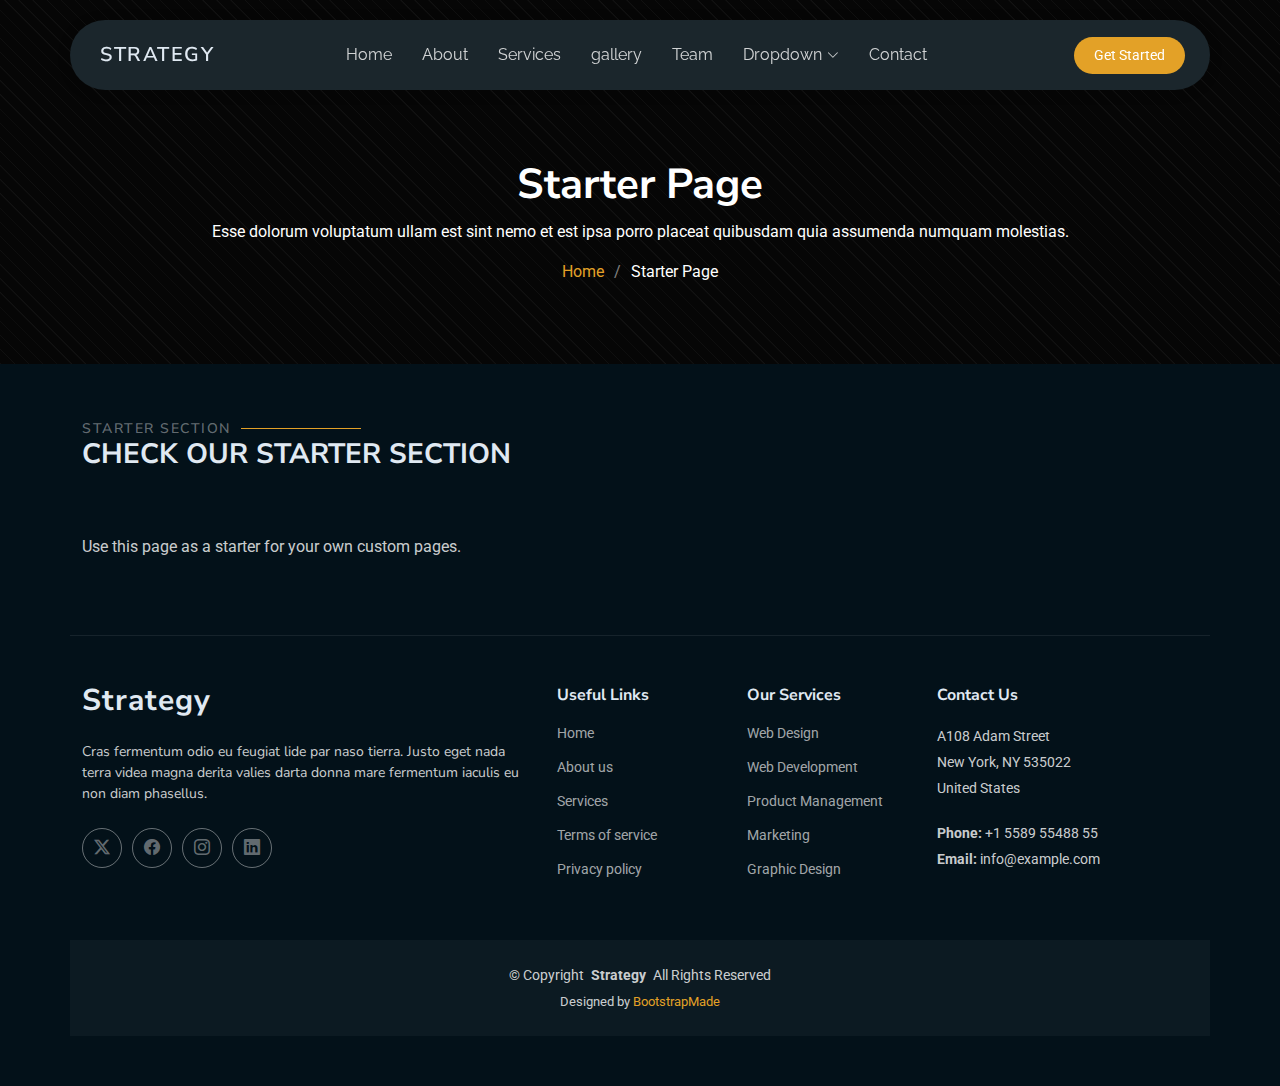
<file: starter-page.html>
<!DOCTYPE html>
<html lang="en">

<head>
  <meta charset="utf-8">
  <meta content="width=device-width, initial-scale=1.0" name="viewport">
  <title>Starter Page - Strategy Bootstrap Template</title>
  <meta name="description" content="">
  <meta name="keywords" content="">

  <!-- Favicons -->
  <link href="assets/img/favicon.png" rel="icon">
  <link href="assets/img/apple-touch-icon.png" rel="apple-touch-icon">

  <!-- Fonts -->
  <link href="https://fonts.googleapis.com" rel="preconnect">
  <link href="https://fonts.gstatic.com" rel="preconnect" crossorigin>
  <link href="https://fonts.googleapis.com/css2?family=Roboto:ital,wght@0,100;0,300;0,400;0,500;0,700;0,900;1,100;1,300;1,400;1,500;1,700;1,900&family=Raleway:ital,wght@0,100;0,200;0,300;0,400;0,500;0,600;0,700;0,800;0,900;1,100;1,200;1,300;1,400;1,500;1,600;1,700;1,800;1,900&family=Nunito+Sans:ital,wght@0,200;0,300;0,400;0,600;0,700;0,800;0,900;1,200;1,300;1,400;1,600;1,700;1,800;1,900&display=swap" rel="stylesheet">

  <!-- Vendor CSS Files -->
  <link href="assets/vendor/bootstrap/css/bootstrap.min.css" rel="stylesheet">
  <link href="assets/vendor/bootstrap-icons/bootstrap-icons.css" rel="stylesheet">
  <link href="assets/vendor/aos/aos.css" rel="stylesheet">
  <link href="assets/vendor/swiper/swiper-bundle.min.css" rel="stylesheet">
  <link href="assets/vendor/glightbox/css/glightbox.min.css" rel="stylesheet">

  <!-- Main CSS File -->
  <link href="assets/css/main.css" rel="stylesheet">

  <!-- =======================================================
  * Template Name: Strategy
  * Template URL: https://bootstrapmade.com/strategy-bootstrap-agency-template/
  * Updated: Jun 06 2025 with Bootstrap v5.3.6
  * Author: BootstrapMade.com
  * License: https://bootstrapmade.com/license/
  ======================================================== -->
</head>

<body class="starter-page-page">

  <header id="header" class="header d-flex align-items-center fixed-top">
    <div class="header-container container-fluid container-xl position-relative d-flex align-items-center justify-content-between">

      <a href="index.html" class="logo d-flex align-items-center me-auto me-xl-0">
        <!-- Uncomment the line below if you also wish to use an image logo -->
        <!-- <img src="assets/img/logo.webp" alt=""> -->
        <h1 class="sitename">Strategy</h1>
      </a>

      <nav id="navmenu" class="navmenu">
        <ul>
          <li><a href="#hero">Home</a></li>
          <li><a href="#about">About</a></li>
          <li><a href="#services">Services</a></li>
          <li><a href="#gallery">gallery</a></li>
          <li><a href="#team">Team</a></li>
          <li class="dropdown"><a href="#"><span>Dropdown</span> <i class="bi bi-chevron-down toggle-dropdown"></i></a>
            <ul>
              <li><a href="#">Dropdown 1</a></li>
              <li class="dropdown"><a href="#"><span>Deep Dropdown</span> <i class="bi bi-chevron-down toggle-dropdown"></i></a>
                <ul>
                  <li><a href="#">Deep Dropdown 1</a></li>
                  <li><a href="#">Deep Dropdown 2</a></li>
                  <li><a href="#">Deep Dropdown 3</a></li>
                  <li><a href="#">Deep Dropdown 4</a></li>
                  <li><a href="#">Deep Dropdown 5</a></li>
                </ul>
              </li>
              <li><a href="#">Dropdown 2</a></li>
              <li><a href="#">Dropdown 3</a></li>
              <li><a href="#">Dropdown 4</a></li>
            </ul>
          </li>
          <li><a href="#contact">Contact</a></li>
        </ul>
        <i class="mobile-nav-toggle d-xl-none bi bi-list"></i>
      </nav>

      <a class="btn-getstarted" href="#about">Get Started</a>

    </div>
  </header>

  <main class="main">

    <!-- Page Title -->
    <div class="page-title dark-background" data-aos="fade">
      <div class="container position-relative">
        <h1>Starter Page</h1>
        <p>Esse dolorum voluptatum ullam est sint nemo et est ipsa porro placeat quibusdam quia assumenda numquam molestias.</p>
        <nav class="breadcrumbs">
          <ol>
            <li><a href="index.html">Home</a></li>
            <li class="current">Starter Page</li>
          </ol>
        </nav>
      </div>
    </div><!-- End Page Title -->

    <!-- Starter Section Section -->
    <section id="starter-section" class="starter-section section">

      <!-- Section Title -->
      <div class="container section-title" data-aos="fade-up">
        <h2>Starter Section</h2>
        <div><span>Check Our</span> <span class="description-title">Starter Section</span></div>
      </div><!-- End Section Title -->

      <div class="container" data-aos="fade-up">
        <p>Use this page as a starter for your own custom pages.</p>
      </div>

    </section><!-- /Starter Section Section -->

  </main>

  <footer id="footer" class="footer">

    <div class="container footer-top">
      <div class="row gy-4">
        <div class="col-lg-5 col-md-12 footer-about">
          <a href="index.html" class="logo d-flex align-items-center">
            <span class="sitename">Strategy</span>
          </a>
          <p>Cras fermentum odio eu feugiat lide par naso tierra. Justo eget nada terra videa magna derita valies darta donna mare fermentum iaculis eu non diam phasellus.</p>
          <div class="social-links d-flex mt-4">
            <a href=""><i class="bi bi-twitter-x"></i></a>
            <a href=""><i class="bi bi-facebook"></i></a>
            <a href=""><i class="bi bi-instagram"></i></a>
            <a href=""><i class="bi bi-linkedin"></i></a>
          </div>
        </div>

        <div class="col-lg-2 col-6 footer-links">
          <h4>Useful Links</h4>
          <ul>
            <li><a href="#">Home</a></li>
            <li><a href="#">About us</a></li>
            <li><a href="#">Services</a></li>
            <li><a href="#">Terms of service</a></li>
            <li><a href="#">Privacy policy</a></li>
          </ul>
        </div>

        <div class="col-lg-2 col-6 footer-links">
          <h4>Our Services</h4>
          <ul>
            <li><a href="#">Web Design</a></li>
            <li><a href="#">Web Development</a></li>
            <li><a href="#">Product Management</a></li>
            <li><a href="#">Marketing</a></li>
            <li><a href="#">Graphic Design</a></li>
          </ul>
        </div>

        <div class="col-lg-3 col-md-12 footer-contact text-center text-md-start">
          <h4>Contact Us</h4>
          <p>A108 Adam Street</p>
          <p>New York, NY 535022</p>
          <p>United States</p>
          <p class="mt-4"><strong>Phone:</strong> <span>+1 5589 55488 55</span></p>
          <p><strong>Email:</strong> <span>info@example.com</span></p>
        </div>

      </div>
    </div>

    <div class="container copyright text-center mt-4">
      <p>© <span>Copyright</span> <strong class="px-1 sitename">Strategy</strong> <span>All Rights Reserved</span></p>
      <div class="credits">
        <!-- All the links in the footer should remain intact. -->
        <!-- You can delete the links only if you've purchased the pro version. -->
        <!-- Licensing information: https://bootstrapmade.com/license/ -->
        <!-- Purchase the pro version with working PHP/AJAX contact form: [buy-url] -->
        Designed by <a href="https://bootstrapmade.com/">BootstrapMade</a>
      </div>
    </div>

  </footer>

  <!-- Scroll Top -->
  <a href="#" id="scroll-top" class="scroll-top d-flex align-items-center justify-content-center"><i class="bi bi-arrow-up-short"></i></a>

  <!-- Preloader -->
  <div id="preloader"></div>

  <!-- Vendor JS Files -->
  <script src="assets/vendor/bootstrap/js/bootstrap.bundle.min.js"></script>
  <script src="assets/vendor/php-email-form/validate.js"></script>
  <script src="assets/vendor/aos/aos.js"></script>
  <script src="assets/vendor/swiper/swiper-bundle.min.js"></script>
  <script src="assets/vendor/glightbox/js/glightbox.min.js"></script>
  <script src="assets/vendor/imagesloaded/imagesloaded.pkgd.min.js"></script>
  <script src="assets/vendor/isotope-layout/isotope.pkgd.min.js"></script>

  <!-- Main JS File -->
  <script src="assets/js/main.js"></script>

</body>

</html>
</file>
<file: assets/css/main.css>
/**
* Template Name: Strategy
* Template URL: https://bootstrapmade.com/strategy-bootstrap-agency-template/
* Updated: Jun 06 2025 with Bootstrap v5.3.6
* Author: BootstrapMade.com
* License: https://bootstrapmade.com/license/
*/

/*--------------------------------------------------------------
# Font & Color Variables
# Help: https://bootstrapmade.com/color-system/
--------------------------------------------------------------*/
/* Fonts */
:root {
  --default-font: "Roboto",  system-ui, -apple-system, "Segoe UI", Roboto, "Helvetica Neue", Arial, "Noto Sans", "Liberation Sans", sans-serif, "Apple Color Emoji", "Segoe UI Emoji", "Segoe UI Symbol", "Noto Color Emoji";
  --heading-font: "Nunito Sans",  sans-serif;
  --nav-font: "Raleway",  sans-serif;
}

/* Global Colors - The following color variables are used throughout the website. Updating them here will change the color scheme of the entire website */
:root { 
  --background-color: #031119; /* Background color for the entire website, including individual sections */
  --default-color: rgba(255, 255, 255, 0.8); /* Default color used for the majority of the text content across the entire website */
  --heading-color: #e0e9f2; /* Color for headings, subheadings and title throughout the website */
  --accent-color: #e3a127; /* Accent color that represents your brand on the website. It's used for buttons, links, and other elements that need to stand out */
  --surface-color: #1b262c; /* The surface color is used as a background of boxed elements within sections, such as cards, icon boxes, or other elements that require a visual separation from the global background. */
  --contrast-color: #ffffff; /* Contrast color for text, ensuring readability against backgrounds of accent, heading, or default colors. */
}

/* Nav Menu Colors - The following color variables are used specifically for the navigation menu. They are separate from the global colors to allow for more customization options */
:root {
  --nav-color: rgba(255, 255, 255, 0.8);  /* The default color of the main navmenu links */
  --nav-hover-color: #e3a127; /* Applied to main navmenu links when they are hovered over or active */
  --nav-mobile-background-color: #29343a; /* Used as the background color for mobile navigation menu */
  --nav-dropdown-background-color: #29343a; /* Used as the background color for dropdown items that appear when hovering over primary navigation items */
  --nav-dropdown-color: rgba(255, 255, 255, 0.8); /* Used for navigation links of the dropdown items in the navigation menu. */
  --nav-dropdown-hover-color: #e3a127; /* Similar to --nav-hover-color, this color is applied to dropdown navigation links when they are hovered over. */
}

/* Color Presets - These classes override global colors when applied to any section or element, providing reuse of the sam color scheme. */

.light-background {
  --background-color: #0d1d26;
  --surface-color: #16262f;
}

.dark-background {
  --background-color: #060606;
  --default-color: #ffffff;
  --heading-color: #ffffff;
  --surface-color: #252525;
  --contrast-color: #ffffff;
}

/* Smooth scroll */
:root {
  scroll-behavior: smooth;
}

/*--------------------------------------------------------------
# General Styling & Shared Classes
--------------------------------------------------------------*/
body {
  color: var(--default-color);
  background-color: var(--background-color);
  font-family: var(--default-font);
}

a {
  color: var(--accent-color);
  text-decoration: none;
  transition: 0.3s;
}

a:hover {
  color: color-mix(in srgb, var(--accent-color), transparent 25%);
  text-decoration: none;
}

h1,
h2,
h3,
h4,
h5,
h6 {
  color: var(--heading-color);
  font-family: var(--heading-font);
}

/* PHP Email Form Messages
------------------------------*/
.php-email-form .error-message {
  display: none;
  background: #df1529;
  color: #ffffff;
  text-align: left;
  padding: 15px;
  margin-bottom: 24px;
  font-weight: 600;
}

.php-email-form .sent-message {
  display: none;
  color: #ffffff;
  background: #059652;
  text-align: center;
  padding: 15px;
  margin-bottom: 24px;
  font-weight: 600;
}

.php-email-form .loading {
  display: none;
  background: var(--surface-color);
  text-align: center;
  padding: 15px;
  margin-bottom: 24px;
}

.php-email-form .loading:before {
  content: "";
  display: inline-block;
  border-radius: 50%;
  width: 24px;
  height: 24px;
  margin: 0 10px -6px 0;
  border: 3px solid var(--accent-color);
  border-top-color: var(--surface-color);
  animation: php-email-form-loading 1s linear infinite;
}

@keyframes php-email-form-loading {
  0% {
    transform: rotate(0deg);
  }

  100% {
    transform: rotate(360deg);
  }
}

/*--------------------------------------------------------------
# Global Header
--------------------------------------------------------------*/
.header {
  --background-color: rgba(255, 255, 255, 0);
  color: var(--default-color);
  background-color: var(--background-color);
  padding: 20px 0;
  transition: all 0.5s;
  z-index: 997;
}

.header .header-container {
  background: var(--surface-color);
  border-radius: 50px;
  padding: 5px 25px 5px 30px;
  box-shadow: 0px 2px 15px rgba(0, 0, 0, 0.1);
}

.header .logo {
  line-height: 1;
}

.header .logo img {
  max-height: 36px;
  margin-right: 8px;
}

.header .logo h1 {
  font-size: 20px;
  margin: 0;
  font-weight: 600;
  text-transform: uppercase;
  letter-spacing: 1.5px;
  color: var(--heading-color);
}

.header .logo{
  color: var(--accent-color);
  font-size: 25px;
}

.header .btn-getstarted,
.header .btn-getstarted:focus {
  color: var(--contrast-color);
  background: var(--accent-color);
  font-size: 14px;
  padding: 8px 20px;
  margin: 0 0 0 30px;
  border-radius: 50px;
  transition: 0.3s;
}

.header .btn-getstarted:hover,
.header .btn-getstarted:focus:hover {
  color: var(--contrast-color);
  background: color-mix(in srgb, var(--accent-color), transparent 15%);
}

@media (max-width: 1200px) {
  .header {
    padding-top: 10px;
  }

  .header .header-container {
    margin-left: 10px;
    margin-right: 10px;
    padding: 10px 5px 10px 15px;
  }

  .header .logo {
    order: 1;
  }

  .header .navmenu {
    order: 3;
  }

  .header .header-social-links {
    order: 2;
  }

}

.header .header-social-links {
  padding-right: 1px;
}

.header .header-social-links a {
  color: color-mix(in srgb, var(--default-color), transparent 40%);
  padding-left: 10px;
  display: inline-block;
  transition: 0.3s;
  font-size: 22px;
}
.header .header-social-links .eicon{
  font-size: 20px;
}
.header .header-social-links .gicon{
  font-size: 22px;
}
.header .header-social-links a:hover {
  color: var(--accent-color);
}

.header .header-social-links a i {
  line-height: 0px;
}

/*--------------------------------------------------------------
# Navigation Menu
--------------------------------------------------------------*/
/* Navmenu - Desktop */
@media (min-width: 1200px) {
  .navmenu {
    padding: 0;
  }

  .navmenu ul {
    margin: 0;
    padding: 0;
    display: flex;
    list-style: none;
    align-items: center;
  }

  .navmenu li {
    position: relative;
  }

  .navmenu a,
  .navmenu a:focus {
    color: var(--nav-color);
    padding: 18px 15px;
    font-size: 16px;
    font-family: var(--nav-font);
    font-weight: 400;
    display: flex;
    align-items: center;
    justify-content: space-between;
    white-space: nowrap;
    transition: 0.3s;
  }

  .navmenu a i,
  .navmenu a:focus i {
    font-size: 12px;
    line-height: 0;
    margin-left: 5px;
    transition: 0.3s;
  }

  .navmenu li:last-child a {
    padding-right: 0;
  }

  .navmenu li:hover>a,
  .navmenu .active,
  .navmenu .active:focus {
    color: var(--nav-hover-color);
  }

  .navmenu .dropdown ul {
    margin: 0;
    padding: 10px 0;
    background: var(--nav-dropdown-background-color);
    display: block;
    position: absolute;
    visibility: hidden;
    left: 14px;
    top: 130%;
    opacity: 0;
    transition: 0.3s;
    border-radius: 4px;
    z-index: 99;
    box-shadow: 0px 0px 30px rgba(0, 0, 0, 0.1);
  }

  .navmenu .dropdown ul li {
    min-width: 200px;
  }

  .navmenu .dropdown ul a {
    padding: 10px 20px;
    font-size: 15px;
    text-transform: none;
    color: var(--nav-dropdown-color);
  }

  .navmenu .dropdown ul a i {
    font-size: 12px;
  }

  .navmenu .dropdown ul a:hover,
  .navmenu .dropdown ul .active:hover,
  .navmenu .dropdown ul li:hover>a {
    color: var(--nav-dropdown-hover-color);
  }

  .navmenu .dropdown:hover>ul {
    opacity: 1;
    top: 100%;
    visibility: visible;
  }

  .navmenu .dropdown .dropdown ul {
    top: 0;
    left: -90%;
    visibility: hidden;
  }

  .navmenu .dropdown .dropdown:hover>ul {
    opacity: 1;
    top: 0;
    left: -100%;
    visibility: visible;
  }
}

/* Navmenu - Mobile */
@media (max-width: 1199px) {
  .header .header-social-links {
    display: none !important;
  }

  .mobile-nav-toggle {
    color: var(--nav-color);
    font-size: 28px;
    line-height: 0;
    margin-right: 10px;
    cursor: pointer;
    transition: color 0.3s;
  }

  .navmenu {
    padding: 0;
    z-index: 9997;
  }

  .navmenu ul {
    display: none;
    list-style: none;
    position: absolute;
    inset: 60px 20px auto 20px;
    padding: 8px 0;
    margin: 0;
    border-radius: 6px;
    background-color: var(--nav-mobile-background-color);
    max-height: calc(100vh - 100px);
    overflow-y: auto;
    transition: 0.3s;
    z-index: 9998;
    box-shadow: 0px 0px 30px rgba(0, 0, 0, 0.1);
  }

  .navmenu li.navmenu-social-links {
    padding: 12px 20px 6px 20px;
    margin-top: 8px;
    border-top: 1px solid color-mix(in srgb, var(--default-color), transparent 90%);
  }

  .navmenu li.navmenu-social-links .navmenu-social-inner {
    display: flex;
    align-items: center;
    gap: 14px;
  }

  .navmenu li.navmenu-social-links .navmenu-social-inner i {
    font-size: 22px;
  }

  .navmenu li.navmenu-social-links a {
    padding: 0;
    display: inline-flex;
    align-items: center;
    justify-content: center;
    color: color-mix(in srgb, var(--default-color), transparent 40%);
    font-size: 30px;
    transition: 0.3s;
  }

  .navmenu li.navmenu-social-links a:hover {
    color: var(--accent-color);
  }

  .navmenu li.navmenu-social-links a i {
    width: auto;
    height: auto;
    margin-left: 0;
    border-radius: 0;
    background: none;
  }

  .navmenu a,
  .navmenu a:focus {
    color: var(--nav-dropdown-color);
    padding: 10px 20px;
    font-family: var(--nav-font);
    font-size: 17px;
    font-weight: 500;
    display: flex;
    align-items: center;
    justify-content: space-between;
    white-space: nowrap;
    transition: 0.3s;
  }

  .navmenu a i,
  .navmenu a:focus i {
    font-size: 12px;
    line-height: 0;
    margin-left: 5px;
    width: 30px;
    height: 30px;
    display: flex;
    align-items: center;
    justify-content: center;
    border-radius: 50%;
    transition: 0.3s;
    background-color: color-mix(in srgb, var(--accent-color), transparent 90%);
  }

  .navmenu a i:hover,
  .navmenu a:focus i:hover {
    background-color: var(--accent-color);
    color: var(--contrast-color);
  }

  .navmenu a:hover,
  .navmenu .active,
  .navmenu .active:focus {
    color: var(--nav-dropdown-hover-color);
  }

  .navmenu .active i,
  .navmenu .active:focus i {
    background-color: var(--accent-color);
    color: var(--contrast-color);
    transform: rotate(180deg);
  }

  .navmenu .dropdown ul {
    position: static;
    display: none;
    z-index: 99;
    padding: 10px 0;
    margin: 10px 20px;
    background-color: var(--nav-dropdown-background-color);
    border: 1px solid color-mix(in srgb, var(--default-color), transparent 90%);
    box-shadow: none;
    transition: all 0.5s ease-in-out;
  }

  .navmenu .dropdown ul ul {
    background-color: rgba(33, 37, 41, 0.1);
  }

  .navmenu .dropdown>.dropdown-active {
    display: block;
    background-color: rgba(33, 37, 41, 0.03);
  }

  .mobile-nav-active {
    overflow: hidden;
  }

  .mobile-nav-active .mobile-nav-toggle {
    color: #fff;
    position: absolute;
    font-size: 32px;
    top: 15px;
    right: 15px;
    margin-right: 0;
    z-index: 9999;
  }

  .mobile-nav-active .navmenu {
    position: fixed;
    overflow: hidden;
    inset: 0;
    background: rgba(33, 37, 41, 0.8);
    transition: 0.3s;
  }

  .mobile-nav-active .navmenu>ul {
    display: block;
  }
}

/*--------------------------------------------------------------
# Global Footer
--------------------------------------------------------------*/
.footer {
  color: var(--default-color);
  background-color: var(--background-color);
  font-size: 14px;
  padding-bottom: 50px;
  position: relative;
}

.footer .footer-top {
  padding-top: 50px;
  border-top: 1px solid color-mix(in srgb, var(--default-color), transparent 90%);
}

.footer .footer-about .logo {
  line-height: 1;
  margin-bottom: 25px;
}

.footer .footer-about .logo img {
  max-height: 40px;
  margin-right: 6px;
}

.footer .footer-about .logo span {
  color: var(--heading-color);
  font-size: 30px;
  font-weight: 700;
  letter-spacing: 1px;
  font-family: var(--heading-font);
}

.footer .footer-about p {
  font-size: 14px;
  font-family: var(--heading-font);
}

.footer .social-links a {
  display: flex;
  align-items: center;
  justify-content: center;
  width: 40px;
  height: 40px;
  border-radius: 50%;
  border: 1px solid color-mix(in srgb, var(--default-color), transparent 50%);
  font-size: 16px;
  color: color-mix(in srgb, var(--default-color), transparent 50%);
  margin-right: 10px;
  transition: 0.3s;
}

.footer .social-links a:hover {
  color: var(--accent-color);
  border-color: var(--accent-color);
}

.footer h4 {
  font-size: 16px;
  font-weight: bold;
  position: relative;
  padding-bottom: 12px;
}

.footer .footer-links {
  margin-bottom: 30px;
}

.footer .footer-links ul {
  list-style: none;
  padding: 0;
  margin: 0;
}

.footer .footer-links ul i {
  padding-right: 2px;
  font-size: 12px;
  line-height: 0;
}

.footer .footer-links ul li {
  padding: 10px 0;
  display: flex;
  align-items: center;
}

.footer .footer-links ul li:first-child {
  padding-top: 0;
}

.footer .footer-links ul a {
  color: color-mix(in srgb, var(--default-color), transparent 20%);
  display: inline-block;
  line-height: 1;
}

.footer .footer-links ul a:hover {
  color: var(--accent-color);
}

.footer .footer-contact p {
  margin-bottom: 5px;
}

.footer .copyright {
  padding-top: 25px;
  padding-bottom: 25px;
  background-color: color-mix(in srgb, var(--default-color), transparent 95%);
}

.footer .copyright p {
  margin-bottom: 0;
}

.footer .credits {
  margin-top: 6px;
  font-size: 13px;
}

/*--------------------------------------------------------------
# Preloader
--------------------------------------------------------------*/
#preloader {
  position: fixed;
  inset: 0;
  z-index: 999999;
  overflow: hidden;
  background: var(--background-color);
  transition: all 0.6s ease-out;
}

#preloader:before {
  content: "";
  position: fixed;
  top: calc(50% - 30px);
  left: calc(50% - 30px);
  border: 6px solid #ffffff;
  border-color: var(--accent-color) transparent var(--accent-color) transparent;
  border-radius: 50%;
  width: 60px;
  height: 60px;
  animation: animate-preloader 1.5s linear infinite;
}

@keyframes animate-preloader {
  0% {
    transform: rotate(0deg);
  }

  100% {
    transform: rotate(360deg);
  }
}

/*--------------------------------------------------------------
# Scroll Top Button
--------------------------------------------------------------*/
.scroll-top {
  position: fixed;
  visibility: hidden;
  opacity: 0;
  right: 15px;
  bottom: -15px;
  z-index: 99999;
  background-color: var(--accent-color);
  width: 44px;
  height: 44px;
  border-radius: 50px;
  transition: all 0.4s;
}

.scroll-top i {
  font-size: 24px;
  color: var(--contrast-color);
  line-height: 0;
}

.scroll-top:hover {
  background-color: color-mix(in srgb, var(--accent-color), transparent 20%);
  color: var(--contrast-color);
}

.scroll-top.active {
  visibility: visible;
  opacity: 1;
  bottom: 15px;
}

/*--------------------------------------------------------------
# Disable aos animation delay on mobile devices
--------------------------------------------------------------*/
@media screen and (max-width: 768px) {
  [data-aos-delay] {
    transition-delay: 0 !important;
  }
}

/*--------------------------------------------------------------
# Global Page Titles & Breadcrumbs
--------------------------------------------------------------*/
.page-title {
  color: var(--default-color);
  background-color: var(--background-color);
  background-size: cover;
  background-position: center;
  background-repeat: no-repeat;
  padding: 160px 0 80px 0;
  text-align: center;
  position: relative;
}

.page-title::after {
  content: "";
  position: absolute;
  top: 0;
  left: 0;
  right: 0;
  bottom: 0;
  background-image: repeating-linear-gradient(45deg, rgba(255, 255, 255, 0.02) 0px, rgba(255, 255, 255, 0.05) 1px, transparent 1px, transparent 10px);
  z-index: 1;
}

.page-title h1 {
  font-size: 42px;
  font-weight: 700;
  margin-bottom: 10px;
}

.page-title .breadcrumbs ol {
  display: flex;
  flex-wrap: wrap;
  list-style: none;
  justify-content: center;
  padding: 0;
  margin: 0;
  font-size: 16px;
  font-weight: 400;
}

.page-title .breadcrumbs ol li+li {
  padding-left: 10px;
}

.page-title .breadcrumbs ol li+li::before {
  content: "/";
  display: inline-block;
  padding-right: 10px;
  color: color-mix(in srgb, var(--default-color), transparent 50%);
}

/*--------------------------------------------------------------
# Global Sections
--------------------------------------------------------------*/
section,
.section {
  color: var(--default-color);
  background-color: var(--background-color);
  padding: 60px 0;
  scroll-margin-top: 90px;
  overflow: clip;
}

@media (max-width: 1199px) {

  section,
  .section {
    scroll-margin-top: 66px;
  }
}

/*--------------------------------------------------------------
# Global Section Titles
--------------------------------------------------------------*/
.section-title {
  padding-bottom: 60px;
  position: relative;
}

.section-title h2 {
  font-size: 14px;
  font-weight: 500;
  padding: 0;
  line-height: 1px;
  margin: 0;
  letter-spacing: 1.5px;
  text-transform: uppercase;
  color: color-mix(in srgb, var(--default-color), transparent 50%);
  position: relative;
}

.section-title h2::after {
  content: "";
  width: 120px;
  height: 1px;
  display: inline-block;
  background: var(--accent-color);
  margin: 4px 10px;
}

.section-title div {
  color: var(--heading-color);
  margin: 0;
  margin: 0;
  font-size: 28px;
  font-weight: 700;
  text-transform: uppercase;
  font-family: var(--heading-font);
}

/*--------------------------------------------------------------
# Hero Section
--------------------------------------------------------------*/
.hero {
  position: relative;
  min-height: 100vh;
  width: 100%;
  display: flex;
  align-items: center;
  overflow: hidden;
  padding: 100px 0;
}

.hero::after {
  content: "";
  position: absolute;
  top: 0;
  left: 0;
  right: 0;
  bottom: 0;
  background-image: repeating-linear-gradient(45deg, rgba(255, 255, 255, 0.02) 0px, rgba(255, 255, 255, 0.05) 1px, transparent 1px, transparent 10px);
  z-index: 1;
}

.hero .container,
.hero .container-fluid {
  position: relative;
  z-index: 2;
}

.hero .content-col {
  display: flex;
  flex-direction: column;
  justify-content: center;
  padding-right: 3rem;
}

@media (max-width: 991px) {
  .hero .content-col {
    padding-right: 15px;
    margin-bottom: 3rem;
  }
}

.hero .agency-name {
  margin-bottom: 1.5rem;
}

.hero .agency-name h5 {
  font-size: 1.25rem;
  font-weight: 600;
  letter-spacing: 1px;
  color: var(--contrast-color);
  margin: 0;
}

.hero .main-heading {
  margin-bottom: 2rem;
}

.hero .main-heading h1 {
  font-size: 5rem;
  font-weight: 800;
  line-height: 1.1;
  letter-spacing: -1px;
  margin: 0;
}

@media (max-width: 1200px) {
  .hero .main-heading h1 {
    font-size: 4rem;
  }
}

@media (max-width: 767px) {
  .hero .main-heading h1 {
    font-size: 3rem;
  }
}

@media (max-width: 480px) {
  .hero .main-heading h1 {
    font-size: 2.5rem;
  }
}

.hero .divider {
  width: 60%;
  height: 1px;
  background-color: color-mix(in srgb, var(--default-color), transparent 85%);
  margin-bottom: 2rem;
}

@media (max-width: 767px) {
  .hero .divider {
    width: 100%;
  }
}

.hero .description {
  margin-bottom: 2.5rem;
}

.hero .description p {
  font-size: 1rem;
  line-height: 1.7;
  color: color-mix(in srgb, var(--default-color), transparent 20%);
  margin: 0;
}

.hero .cta-button .btn {
  display: inline-flex;
  align-items: center;
  background-color: var(--nav-dropdown-hover-color);
  border: 1px solid color-mix(in srgb, var(--accent-color), transparent 40%);
  color: var(--default-color);
  padding: 0.75rem 1.5rem;
  border-radius: 50px;
  font-size: 0.9rem;
  font-weight: 600;
  letter-spacing: 1px;
  transition: all 0.3s ease;
}

.hero .cta-button .btn span {
  margin-right: 0.5rem;
  color: var(--contrast-color);
}

.hero .cta-button .btn i {
  font-size: 1.2rem;
  transition: transform 0.3s ease;
  color: var(--contrast-color);

}

.hero .cta-button .btn:hover {
  background-color: var(--accent-color);
  border-color: var(--accent-color);
  color: var(--accent-color);
}

.hero .cta-button .btn:hover i {
  transform: translateX(5px);
  color: var(--background-color);
}

.hero .cta-button .btn:hover span {
  color: var(--background-color);
}

.hero .visual-content {
  position: relative;
  width: 100%;
  height: 100%;
  display: flex;
  align-items: center;
  justify-content: center;
}

@media (max-width: 991px) {
  .hero .visual-content {
    flex-direction: column;
  }
}

.hero .fluid-shape {
  position: relative;
  width: 100%;
  margin: 0 auto;
}

.hero .fluid-shape .fluid-img {
  width: 100%;
  height: auto;
  animation: float 6s ease-in-out infinite;
}

@keyframes float {
  0% {
    transform: translateY(0px);
  }

  50% {
    transform: translateY(-15px);
  }

  100% {
    transform: translateY(0px);
  }
}

.hero .stats-card {
  position: absolute;
  bottom: 10%;
  right: 0;
  background-color: color-mix(in srgb, var(--surface-color), transparent 50%);
  backdrop-filter: blur(10px);
  border: 1px solid color-mix(in srgb, var(--default-color), transparent 90%);
  border-radius: 10px;
  padding: 1.5rem;
  width: 200px;
  display: flex;
  flex-direction: column;
  box-shadow: 0 10px 30px rgba(0, 0, 0, 0.1);
}

@media (max-width: 991px) {
  .hero .stats-card {
    position: relative;
    bottom: auto;
    right: auto;
    margin-top: 2rem;
    width: 90%;
  }
}

.hero .stats-card .stats-number h2 {
  font-size: 3rem;
  font-weight: 700;
  margin: 0;
  line-height: 1;
}

.hero .stats-card .stats-label {
  margin-top: 0.5rem;
}

.hero .stats-card .stats-label p {
  font-size: 0.9rem;
  margin: 0;
}

.hero .stats-card .stats-arrow {
  position: absolute;
  top: 1.5rem;
  right: 1.5rem;
}

.hero .stats-card .stats-arrow a {
  display: flex;
  align-items: center;
  justify-content: center;
  width: 32px;
  height: 32px;
  background-color: var(--accent-color);
  border-radius: 50%;
  color: var(--contrast-color);
  font-size: 1rem;
  transition: all 0.3s ease;
}

.hero .stats-card .stats-arrow a:hover {
  transform: translateY(-3px);
  background-color: color-mix(in srgb, var(--accent-color), transparent 20%);
}

/*--------------------------------------------------------------
# About Section
--------------------------------------------------------------*/
.about {
  padding-top: 60px;
  padding-bottom: 60px;
}

.about .about-image {
  border-radius: 8px;
  overflow: hidden;
}

.about .about-image .experience-badge {
  position: absolute;
  bottom: 30px;
  right: -10px;
  background: var(--accent-color);
  color: var(--contrast-color);
  padding: 1.5rem;
  border-radius: 8px;
  box-shadow: 0 10px 30px rgba(0, 0, 0, 0.1);
  text-align: center;
  min-width: 140px;
}

.about .about-image .experience-badge .years {
  font-size: 2.5rem;
  font-weight: 700;
  line-height: 1;
  display: block;
  margin-bottom: 5px;
}

.about .about-image .experience-badge .text {
  font-size: 0.9rem;
  text-transform: uppercase;
  letter-spacing: 1px;
}

@media (max-width: 768px) {
  .about .about-image .experience-badge {
    right: 0;
    bottom: 20px;
    padding: 1rem;
    min-width: 120px;
  }

  .about .about-image .experience-badge .years {
    font-size: 2rem;
  }
}

.about .about-content h2 {
  font-size: 2.2rem;
  margin-bottom: 1.25rem;
  font-weight: 700;
}

@media (max-width: 768px) {
  .about .about-content h2 {
    font-size: 1.8rem;
  }
}

.about .about-content .lead {
  font-size: 1.15rem;
  margin-bottom: 1.25rem;
  color: color-mix(in srgb, var(--heading-color), transparent 30%);
}

.about .about-content p {
  margin-bottom: 1rem;
}

.about .about-content .feature-item {
  padding: 1.25rem;
  background-color: var(--surface-color);
  border-radius: 8px;
  box-shadow: 0 5px 15px rgba(0, 0, 0, 0.05);
  height: 100%;
  transition: all 0.3s ease;
}

.about .about-content .feature-item:hover {
  transform: translateY(-5px);
  box-shadow: 0 10px 25px rgba(0, 0, 0, 0.1);
}

.about .about-content .feature-item i {
  font-size: 1.75rem;
  color: var(--accent-color);
  margin-bottom: 0.75rem;
  display: block;
}

.about .about-content .feature-item h5 {
  font-size: 1.15rem;
  margin-bottom: 0.75rem;
  font-weight: 600;
}

.about .about-content .feature-item p {
  font-size: 0.9rem;
  margin-bottom: 0;
}

.about .about-content .btn-primary {
  background-color: var(--accent-color);
  border-color: var(--accent-color);
  padding: 0.5rem 1.5rem;
  border-radius: 50px;
  font-weight: 500;
  color: var(--contrast-color);
}

.about .about-content .btn-primary:hover {
  background-color: color-mix(in srgb, var(--accent-color), black 10%);
  border-color: color-mix(in srgb, var(--accent-color), black 10%);
}

.about .testimonial-section {
  border-top: 1px solid rgba(0, 0, 0, 0.08);
}

.about .testimonial-section .testimonial-intro h3 {
  font-size: 1.75rem;
  margin-bottom: 1.25rem;
  font-weight: 700;
}

.about .testimonial-section .testimonial-intro p {
  margin-bottom: 1.5rem;
}

.about .testimonial-section .testimonial-intro .swiper-nav-buttons {
  display: flex;
  gap: 10px;
}

.about .testimonial-section .testimonial-intro .swiper-nav-buttons button {
  width: 44px;
  height: 44px;
  border-radius: 50%;
  background-color: var(--surface-color);
  border: 1px solid rgba(0, 0, 0, 0.08);
  display: flex;
  align-items: center;
  justify-content: center;
  cursor: pointer;
  transition: all 0.3s ease;
}

.about .testimonial-section .testimonial-intro .swiper-nav-buttons button:hover {
  background-color: var(--accent-color);
  border-color: var(--accent-color);
  color: var(--contrast-color);
}

.about .testimonial-section .testimonial-intro .swiper-nav-buttons button i {
  font-size: 1.25rem;
}

.about .testimonial-section .testimonial-slider {
  overflow: hidden;
}

.about .testimonial-section .testimonial-slider .swiper-wrapper {
  height: auto !important;
}

.about .testimonial-section .testimonial-item {
  background-color: var(--surface-color);
  border-radius: 10px;
  padding: 2rem;
  box-shadow: 0 5px 30px rgba(0, 0, 0, 0.05);
  height: 100%;
}

.about .testimonial-section .testimonial-item .rating {
  color: #ffc107;
  font-size: 1rem;
}

.about .testimonial-section .testimonial-item p {
  font-style: italic;
  margin-bottom: 0;
  font-size: 1rem;
  line-height: 1.6;
}

.about .testimonial-section .testimonial-item .client-info .client-img {
  width: 50px;
  height: 50px;
  border-radius: 50%;
  margin-right: 15px;
  object-fit: cover;
}

.about .testimonial-section .testimonial-item .client-info h6 {
  font-weight: 600;
}

.about .testimonial-section .testimonial-item .client-info span {
  font-size: 0.85rem;
  color: color-mix(in srgb, var(--default-color), transparent 40%);
}

/*--------------------------------------------------------------
# Services Section
--------------------------------------------------------------*/
.services .service-header {
  margin-bottom: 60px;
}

.services .service-header .service-intro .service-heading {
  font-size: 48px;
  margin-bottom: 0;
  font-weight: 700;
  line-height: 1.2;
  color: var(--heading-color);
}

.services .service-header .service-intro .service-heading div {
  display: block;
  position: relative;
}

.services .service-header .service-intro .service-heading span {
  display: block;
  color: var(--accent-color);
}

@media (max-width: 992px) {
  .services .service-header .service-intro .service-heading {
    font-size: 36px;
  }
}

@media (max-width: 768px) {
  .services .service-header .service-intro .service-heading {
    font-size: 30px;
    margin-bottom: 20px;
  }
}

.services .service-header .service-summary p {
  margin-bottom: 25px;
  color: var(--default-color);
}

.services .service-header .service-summary .service-btn {
  display: inline-flex;
  align-items: center;
  padding: 12px 30px;
  background-color: var(--accent-color);
  color: var(--contrast-color);
  border-radius: 4px;
  font-weight: 500;
  transition: all 0.3s ease;
}

.services .service-header .service-summary .service-btn i {
  margin-left: 10px;
  transition: transform 0.3s ease;
}

.services .service-header .service-summary .service-btn:hover {
  background-color: color-mix(in srgb, var(--accent-color), transparent 15%);
  color: var(--contrast-color);
}

.services .service-header .service-summary .service-btn:hover i {
  transform: translateX(5px);
}

@media (max-width: 992px) {
  .services .service-header .service-summary {
    margin-top: 30px;
  }
}

.services .service-card {
  padding: 40px 40px 40px 40px;
  margin-bottom: 30px;
  border: 2px solid color-mix(in srgb, var(--default-color), transparent 90%);
  transition: all 0.3s ease;
}

.services .service-card .service-icon {
  margin-bottom: 25px;
  background-color: color-mix(in srgb, var(--accent-color), transparent 90%);
  display: inline-flex;
  align-items: center;
  justify-content: center;
  border-radius: 10px;
  width: 64px;
  height: 64px;
}

.services .service-card .service-icon i {
  font-size: 32px;
  color: var(--accent-color);
  transition: all 0.3s ease;
}

.services .service-card h3 {
  font-size: 28px;
  margin-bottom: 15px;
  font-weight: 700;
}

.services .service-card h3 a {
  color: var(--heading-color);
  transition: color 0.3s ease;
}

.services .service-card h3 a span {
  display: block;
}

.services .service-card h3 a:hover {
  color: var(--accent-color);
}

.services .service-card p {
  color: var(--default-color);
  transition: color 0.3s ease;
  margin-bottom: 0;
}

.services .service-card .card-action {
  position: absolute;
  top: 0;
  right: 0;
  width: 80px;
  height: 80px;
  display: flex;
  align-items: center;
  justify-content: center;
  background-color: var(--accent-color);
  opacity: 0;
  visibility: hidden;
  transform: translateY(20px);
  transition: all 0.3s ease;
}

.services .service-card .card-action i {
  font-size: 24px;
  color: var(--contrast-color);
  transition: transform 0.3s ease;
}

.services .service-card .card-action:hover i {
  transform: rotate(45deg);
}

.services .service-card::before {
  content: "";
  position: absolute;
  top: 0;
  left: 0;
  right: 0;
  bottom: 0;
  background-color: var(--surface-color);
  clip-path: polygon(70% 0, 100% 30%, 100% 100%, 0 100%, 0 0);
  z-index: -1;
  opacity: 0;
  visibility: hidden;
  transition: all 0.3s ease;
}

.services .service-card:hover {
  border-color: transparent;
}

.services .service-card:hover::before {
  opacity: 1;
  visibility: visible;
  background-color: var(--surface-color);
}

.services .service-card:hover h3 a {
  color: var(--accent-color);
}

.services .service-card:hover h3 a:hover {
  color: var(--accent-color);
}

.services .service-card:hover p {
  color: color-mix(in srgb, var(--default-color), transparent 20%);
}

.services .service-card:hover .card-action {
  opacity: 1;
  visibility: visible;
  transform: translateY(0);
}

.services .service-card:hover .service-icon i {
  transform: scale(1.1);
}

@media (max-width: 768px) {
  .services .service-card {
    padding: 150px 25px 25px;
  }

  .services .service-card h3 {
    font-size: 24px;
  }

  .services .service-card .service-icon {
    position: absolute;
    top: 40px;
    left: 25px;
  }
}

@media (max-width: 768px) {
  .services {
    padding: 70px 0 50px;
  }
}

/*--------------------------------------------------------------
# Steps Section
--------------------------------------------------------------*/
.steps .steps-wrapper {
  position: relative;
  padding: 20px 0;
}

.steps .steps-wrapper::before {
  content: "";
  position: absolute;
  width: 2px;
  background-color: color-mix(in srgb, var(--accent-color), transparent 85%);
  top: 0;
  bottom: 0;
  left: 50%;
  transform: translateX(-50%);
}

.steps .step-item {
  margin-bottom: 50px;
  width: 100%;
  position: relative;
}

.steps .step-item:last-child {
  margin-bottom: 0;
}

.steps .step-item:nth-child(even) .step-content {
  flex-direction: row-reverse;
}

.steps .step-content {
  display: flex;
  align-items: center;
  gap: 30px;
}

.steps .step-icon {
  flex-shrink: 0;
  width: 80px;
  height: 80px;
  background-color: var(--surface-color);
  border-radius: 50%;
  display: flex;
  align-items: center;
  justify-content: center;
  position: relative;
  z-index: 1;
  box-shadow: 0 0 20px rgba(0, 0, 0, 0.1);
  border: 2px solid color-mix(in srgb, var(--accent-color), transparent 85%);
  transition: all 0.3s ease-in-out;
}

.steps .step-icon i {
  font-size: 32px;
  color: var(--accent-color);
  transition: transform 0.3s ease-in-out;
}

.steps .step-info {
  flex: 1;
  background-color: var(--surface-color);
  padding: 30px;
  border-radius: 8px;
  box-shadow: 0 5px 25px rgba(0, 0, 0, 0.05);
  transition: transform 0.3s ease-in-out;
}

.steps .step-info:hover {
  transform: translateY(-5px);
}

.steps .step-number {
  display: inline-block;
  font-family: var(--heading-font);
  font-size: 0.9rem;
  font-weight: 600;
  color: var(--accent-color);
  text-transform: uppercase;
  letter-spacing: 1px;
  margin-bottom: 10px;
}

.steps h3 {
  font-size: 1.3rem;
  margin-bottom: 15px;
  font-weight: 600;
  color: var(--heading-color);
}

.steps p {
  color: color-mix(in srgb, var(--default-color), transparent 20%);
  font-size: 1rem;
  line-height: 1.6;
  margin-bottom: 0;
}

@media (max-width: 991px) {
  .steps .steps-wrapper::before {
    left: 25px;
  }

  .steps .step-item .step-content {
    flex-direction: row !important;
  }

  .steps .step-icon {
    width: 60px;
    height: 60px;
  }

  .steps .step-icon i {
    font-size: 24px;
  }

  .steps .step-info {
    padding: 20px;
  }

  .steps h3 {
    font-size: 1.3rem;
  }
}

@media (max-width: 767px) {
  .steps .step-content {
    gap: 20px;
  }

  .steps .step-icon {
    width: 50px;
    height: 50px;
  }

  .steps .step-icon i {
    font-size: 20px;
  }

  .steps .step-info {
    padding: 15px;
  }

  .steps h3 {
    font-size: 1.2rem;
  }

  .steps p {
    font-size: 0.95rem;
  }
}

/*--------------------------------------------------------------
# Call To Action Section
--------------------------------------------------------------*/
.call-to-action {
  padding-top: 80px;
  position: relative;
  background-color: color-mix(in srgb, var(--accent-color), transparent 97%);
  border-radius: 1rem;
  overflow: hidden;
  padding-bottom: 80px;
}

.call-to-action .badge {
  background-color: color-mix(in srgb, var(--accent-color), transparent 90%);
  color: var(--accent-color);
  padding: 0.5rem 1rem;
  font-size: 0.875rem;
  font-weight: 500;
  border-radius: 2rem;
}

.call-to-action h2 {
  font-size: clamp(1.75rem, 3vw, 2.5rem);
  font-weight: 700;
  line-height: 1.2;
  margin: 0;
}

.call-to-action p {
  font-size: 1.125rem;
  line-height: 1.6;
  opacity: 0.9;
}

.call-to-action .features .feature-item {
  display: flex;
  align-items: center;
  gap: 0.5rem;
  padding: 0.5rem 1rem;
  background-color: var(--surface-color);
  border-radius: 0.5rem;
  box-shadow: 0 2px 4px rgba(0, 0, 0, 0.05);
  transition: transform 0.3s ease;
}

.call-to-action .features .feature-item:hover {
  transform: translateY(-2px);
}

.call-to-action .features .feature-item i {
  color: var(--accent-color);
  font-size: 1.25rem;
}

.call-to-action .features .feature-item span {
  font-weight: 500;
}

.call-to-action .cta-buttons .btn {
  padding: 0.75rem 1.5rem;
  font-weight: 500;
  border-radius: 0.5rem;
  transition: all 0.3s ease;
}

.call-to-action .cta-buttons .btn.btn-primary {
  background-color: var(--accent-color);
  border-color: var(--accent-color);
  color: var(--contrast-color);
}

.call-to-action .cta-buttons .btn.btn-primary:hover {
  background-color: color-mix(in srgb, var(--accent-color), transparent 15%);
  border-color: color-mix(in srgb, var(--accent-color), transparent 15%);
  transform: translateY(-2px);
}

.call-to-action .cta-buttons .btn.btn-outline {
  border: 2px solid color-mix(in srgb, var(--accent-color), transparent 70%);
  color: var(--accent-color);
}

.call-to-action .cta-buttons .btn.btn-outline:hover {
  background-color: var(--accent-color);
  border-color: var(--accent-color);
  color: var(--contrast-color);
  transform: translateY(-2px);
}

.call-to-action .content-right {
  flex-shrink: 0;
  max-width: 100%;
  width: 450px;
}

.call-to-action .content-right img {
  width: 100%;
  height: auto;
  box-shadow: 0 10px 30px rgba(0, 0, 0, 0.1);
}

.call-to-action .content-right .floating-card {
  position: absolute;
  bottom: 2rem;
  right: -1rem;
  background: var(--surface-color);
  padding: 1rem;
  border-radius: 1rem;
  box-shadow: 0 10px 30px rgba(0, 0, 0, 0.1);
  display: flex;
  align-items: center;
  gap: 1rem;
  animation: float 3s ease-in-out infinite;
}

.call-to-action .content-right .floating-card .card-icon {
  width: 3rem;
  height: 3rem;
  background-color: color-mix(in srgb, var(--accent-color), transparent 90%);
  border-radius: 0.75rem;
  display: flex;
  align-items: center;
  justify-content: center;
}

.call-to-action .content-right .floating-card .card-icon i {
  color: var(--accent-color);
  font-size: 1.5rem;
}

.call-to-action .content-right .floating-card .card-content {
  display: flex;
  flex-direction: column;
}

.call-to-action .content-right .floating-card .card-content .stats-number {
  font-size: 1.25rem;
  font-weight: 700;
  color: var(--accent-color);
}

.call-to-action .content-right .floating-card .card-content .stats-text {
  font-size: 0.875rem;
  opacity: 0.8;
}

.call-to-action .decoration {
  position: absolute;
  inset: 0;
  pointer-events: none;
  overflow: hidden;
  z-index: 0;
}

.call-to-action .decoration .circle-1,
.call-to-action .decoration .circle-2 {
  position: absolute;
  border-radius: 50%;
  background-color: color-mix(in srgb, var(--accent-color), transparent 90%);
}

.call-to-action .decoration .circle-1 {
  width: 300px;
  height: 300px;
  top: -150px;
  right: -150px;
  opacity: 0.5;
}

.call-to-action .decoration .circle-2 {
  width: 200px;
  height: 200px;
  bottom: -100px;
  left: -100px;
  opacity: 0.3;
}

@media (max-width: 991.98px) {
  .call-to-action {
    padding: 2rem;
  }

  .call-to-action .content-right {
    width: 100%;
    margin-top: 2rem;
  }

  .call-to-action .content-right .floating-card {
    position: relative;
    bottom: auto;
    right: auto;
    margin-top: -3rem;
    margin-right: 1rem;
    z-index: 1;
  }
}

@keyframes float {

  0%,
  100% {
    transform: translateY(0);
  }

  50% {
    transform: translateY(-10px);
  }
}

/*--------------------------------------------------------------
# Testimonials Section
--------------------------------------------------------------*/
.testimonials .testimonials-slider {
  width: 100%;
  position: relative;
  padding-bottom: 60px;
}

.testimonials .swiper-wrapper {
  height: auto;
}

.testimonials .testimonial-item {
  background-color: var(--surface-color);
  padding: 40px;
  border-radius: 20px;
}

@media (max-width: 575px) {
  .testimonials .testimonial-item {
    padding: 20px;
  }
}

.testimonials .testimonial-item h2 {
  font-size: 24px;
  font-weight: 600;
  margin-bottom: 20px;
}

.testimonials .testimonial-item p {
  font-size: 16px;
  line-height: 1.8;
  margin-bottom: 30px;
  font-style: italic;
}

.testimonials .testimonial-item .profile {
  gap: 15px;
}

.testimonials .testimonial-item .profile .profile-img {
  width: 60px;
  height: 60px;
  border-radius: 50%;
  object-fit: cover;
}

.testimonials .testimonial-item .profile .profile-info h3 {
  font-size: 18px;
  margin: 0;
  font-weight: 600;
}

.testimonials .testimonial-item .profile .profile-info span {
  font-size: 14px;
  color: color-mix(in srgb, var(--default-color) 70%, transparent);
}

.testimonials .testimonial-item .featured-img-wrapper {
  min-height: 400px;
  position: relative;
  overflow: hidden;
  border-radius: 16px;
}

.testimonials .testimonial-item .featured-img {
  width: 100%;
  height: 100%;
  object-fit: cover;
  position: absolute;
  top: 0;
  left: 0;
}

.testimonials .swiper-navigation {
  position: absolute;
  bottom: 0;
  gap: 10px;
}

.testimonials .swiper-button-prev,
.testimonials .swiper-button-next {
  position: relative;
  left: auto;
  right: auto;
  top: auto;
  margin: 0;
  width: 44px;
  height: 44px;
  background-color: var(--surface-color);
  border-radius: 50%;
  border: 1px solid color-mix(in srgb, var(--default-color) 10%, transparent);
  transition: 0.3s;
}

.testimonials .swiper-button-prev::after,
.testimonials .swiper-button-next::after {
  font-size: 20px;
  color: var(--default-color);
}

.testimonials .swiper-button-prev:hover,
.testimonials .swiper-button-next:hover {
  background-color: var(--accent-color);
  border-color: var(--accent-color);
}

.testimonials .swiper-button-prev:hover::after,
.testimonials .swiper-button-next:hover::after {
  color: var(--contrast-color);
}

/*--------------------------------------------------------------
# gallery Section
--------------------------------------------------------------*/
.gallery .gallery-filters {
  display: flex;
  justify-content: center;
  flex-wrap: wrap;
  gap: 15px;
  padding: 0;
  margin: 0 0 40px;
  list-style: none;
}

.gallery .gallery-filters li {
  font-size: 15px;
  font-weight: 500;
  padding: 12px 25px;
  cursor: pointer;
  background: var(--surface-color);
  color: var(--default-color);
  border-radius: 30px;
  display: flex;
  align-items: center;
  gap: 8px;
  transition: all 0.3s ease;
}

.gallery .gallery-filters li i {
  font-size: 1.1em;
  transition: transform 0.3s ease;
}

.gallery .gallery-filters li:hover {
  color: var(--accent-color);
  transform: translateY(-2px);
  background: color-mix(in srgb, var(--accent-color), transparent 92%);
}

.gallery .gallery-filters li:hover i {
  transform: scale(1.1);
}

.gallery .gallery-filters li.filter-active {
  background: var(--accent-color);
  color: var(--contrast-color);
}

@media (max-width: 768px) {
  .gallery .gallery-filters {
    gap: 10px;
  }

  .gallery .gallery-filters li {
    padding: 8px 20px;
    font-size: 14px;
  }
}

.gallery .gallery-entry {
  position: relative;
  border-radius: 16px;
  overflow: hidden;
  background: var(--surface-color);
  box-shadow: 0 4px 30px rgba(0, 0, 0, 0.05);
}

.gallery .gallery-entry .entry-image {
  position: relative;
  margin: 0;
  overflow: hidden;
  aspect-ratio: 16/9;
}

.gallery .gallery-entry .entry-image img {
  width: 100%;
  height: 100%;
  object-fit: cover;
  transition: transform 0.6s cubic-bezier(0.4, 0, 0.2, 1);
}

.gallery .gallery-entry .entry-image .entry-overlay {
  position: absolute;
  inset: 0;
  background: linear-gradient(180deg, transparent 0%, rgba(0, 0, 0, 0.8) 100%);
  display: flex;
  align-items: flex-end;
  padding: 30px;
  opacity: 0;
  transform: translateY(20px);
  transition: all 0.4s cubic-bezier(0.4, 0, 0.2, 1);
}

.gallery .gallery-entry .entry-image .entry-overlay .overlay-content {
  width: 100%;
  transform: translateY(20px);
  transition: transform 0.4s cubic-bezier(0.4, 0, 0.2, 1);
}

.gallery .gallery-entry .entry-image .entry-overlay .entry-meta {
  color: var(--accent-color);
  font-size: 14px;
  font-weight: 500;
  text-transform: uppercase;
  letter-spacing: 1px;
  margin-bottom: 10px;
}

.gallery .gallery-entry .entry-image .entry-overlay .entry-title {
  color: var(--contrast-color);
  font-size: 24px;
  font-weight: 600;
  margin: 0 0 20px;
}

.gallery .gallery-entry .entry-image .entry-overlay .entry-links {
  display: flex;
  gap: 15px;
}

.gallery .gallery-entry .entry-image .entry-overlay .entry-links a {
  width: 46px;
  height: 46px;
  display: flex;
  align-items: center;
  justify-content: center;
  background: var(--surface-color);
  color: var(--accent-color);
  border-radius: 12px;
  font-size: 20px;
  transition: all 0.3s ease;
  opacity: 0;
  transform: translateY(20px);
}

.gallery .gallery-entry .entry-image .entry-overlay .entry-links a:hover {
  background: var(--accent-color);
  color: var(--contrast-color);
  transform: translateY(-2px);
}

.gallery .gallery-entry .entry-image .entry-overlay .entry-links a:nth-child(1) {
  transition-delay: 0.1s;
}

.gallery .gallery-entry .entry-image .entry-overlay .entry-links a:nth-child(2) {
  transition-delay: 0.2s;
}

.gallery .gallery-entry:hover .entry-image img {
  transform: scale(1.05);
}

.gallery .gallery-entry:hover .entry-image .entry-overlay {
  opacity: 1;
  transform: translateY(0);
}

.gallery .gallery-entry:hover .entry-image .entry-overlay .overlay-content {
  transform: translateY(0);
}

.gallery .gallery-entry:hover .entry-image .entry-overlay .entry-links a {
  opacity: 1;
  transform: translateY(0);
}

@media (max-width: 768px) {
  .gallery .gallery-entry .entry-image .entry-overlay {
    padding: 20px;
  }

  .gallery .gallery-entry .entry-image .entry-overlay .entry-title {
    font-size: 20px;
    margin-bottom: 15px;
  }

  .gallery .gallery-entry .entry-image .entry-overlay .entry-links a {
    width: 40px;
    height: 40px;
    font-size: 18px;
  }
}

.gallery .gallery-item .entry-image {
  aspect-ratio: 4/3;
}

@media (min-width: 1200px) {
  .gallery .gallery-item .entry-title {
    font-size: 20px;
  }
}

@media (min-width: 768px) {
  .gallery .row {
    margin-left: -10px;
    margin-right: -10px;
  }

  .gallery .row .gallery-item {
    padding-left: 10px;
    padding-right: 10px;
  }
}

@media (min-width: 992px) {
  .gallery .row {
    margin-left: -12px;
    margin-right: -12px;
  }

  .gallery .row .gallery-item {
    padding-left: 12px;
    padding-right: 12px;
  }
}

@media (min-width: 1200px) {
  .gallery .row {
    margin-left: -15px;
    margin-right: -15px;
  }

  .gallery .row .gallery-item {
    padding-left: 15px;
    padding-right: 15px;
  }
}

@media (min-width: 1200px) {
  .gallery .entry-overlay {
    padding: 25px;
  }
}

@media (min-width: 992px) and (max-width: 1199px) {
  .gallery .entry-overlay {
    padding: 20px;
  }
}

@media (max-width: 991px) {
  .gallery .entry-overlay {
    padding: 20px;
  }
}

/*--------------------------------------------------------------
# Team Section
--------------------------------------------------------------*/
.team .team-member {
  position: relative;
  background-color: var(--surface-color);
  border: 1px solid color-mix(in srgb, var(--default-color), transparent 90%);
  border-radius: 8px;
  transition: 0.3s;
}

.team .team-member:hover {
  border-color: color-mix(in srgb, var(--accent-color), transparent 70%);
}

.team .team-member .member-img {
  flex: 0 0 200px;
  overflow: hidden;
}

.team .team-member .member-img img {
  width: 200px;
  height: 100%;
  object-fit: cover;
  border-top-left-radius: 8px;
  border-bottom-left-radius: 8px;
}

.team .team-member .member-info {
  padding: 25px;
  text-align: left;
}

.team .team-member .member-info h4 {
  font-size: 1.2rem;
  font-weight: 700;
  margin-bottom: 5px;
  color: var(--heading-color);
}

.team .team-member .member-info span {
  font-size: 0.9rem;
  font-weight: 400;
  color: color-mix(in srgb, var(--heading-color), transparent 30%);
  display: block;
  margin-bottom: 15px;
}

.team .team-member .member-info p {
  font-size: 0.9rem;
  margin-bottom: 20px;
  color: color-mix(in srgb, var(--default-color), transparent 20%);
}

.team .team-member .member-info .social {
  display: flex;
  gap: 10px;
}

.team .team-member .member-info .social a {
  display: inline-flex;
  align-items: center;
  justify-content: center;
  width: 32px;
  height: 32px;
  font-size: 1rem;
  color: var(--heading-color);
  transition: 0.3s;
  border-radius: 4px;
  border: 1px solid color-mix(in srgb, var(--default-color), transparent 90%);
}

.team .team-member .member-info .social a:hover {
  color: var(--accent-color);
  border-color: var(--accent-color);
  background: color-mix(in srgb, var(--accent-color), transparent 95%);
}

@media (max-width: 767px) {
  .team .team-member {
    flex-direction: column;
  }

  .team .team-member .member-img {
    flex: auto;
  }

  .team .team-member .member-img img {
    width: 100%;
    border-radius: 8px 8px 0 0;
  }

  .team .team-member .member-info {
    text-align: center;
  }

  .team .team-member .member-info .social {
    justify-content: center;
  }
}

/*--------------------------------------------------------------
# Pricing Section
--------------------------------------------------------------*/
.pricing {
  --card-border-radius: 20px;
}

.pricing .row {
  justify-content: center;
}

.pricing .pricing-card {
  height: 100%;
  background: var(--surface-color);
  border-radius: var(--card-border-radius);
  box-shadow: 0 10px 30px rgba(0, 0, 0, 0.05);
  overflow: hidden;
  position: relative;
  transition: all 0.4s;
  margin-bottom: 30px;
  display: flex;
  flex-direction: column;
  border: 1px solid color-mix(in srgb, var(--default-color), transparent 90%);
}

.pricing .pricing-card:hover {
  transform: translateY(-10px);
  box-shadow: 0 15px 30px rgba(0, 0, 0, 0.1);
}

.pricing .pricing-card.popular {
  border: 2px solid var(--accent-color);
}

.pricing .pricing-card.popular .plan-cta .btn-plan {
  background-color: var(--accent-color);
  color: var(--contrast-color);
}

.pricing .pricing-card.popular .plan-cta .btn-plan:hover {
  background-color: color-mix(in srgb, var(--accent-color), transparent 20%);
}

.pricing .pricing-card .popular-tag {
  position: absolute;
  top: 20px;
  right: -35px;
  background-color: var(--accent-color);
  color: var(--contrast-color);
  font-size: 13px;
  font-weight: 600;
  padding: 8px 40px;
  transform: rotate(45deg);
}

.pricing .plan-header {
  padding: 30px 30px 20px;
  text-align: center;
}

.pricing .plan-header .plan-icon {
  width: 70px;
  height: 70px;
  margin: 0 auto 20px;
  display: flex;
  align-items: center;
  justify-content: center;
  border-radius: 50%;
  background-color: color-mix(in srgb, var(--accent-color), transparent 90%);
}

.pricing .plan-header .plan-icon i {
  font-size: 28px;
  color: var(--accent-color);
}

.pricing .plan-header h3 {
  font-size: 24px;
  font-weight: 700;
  margin-bottom: 10px;
}

.pricing .plan-header p {
  font-size: 15px;
  color: color-mix(in srgb, var(--default-color), transparent 30%);
}

.pricing .plan-pricing {
  text-align: center;
  padding: 10px 30px 20px;
  position: relative;
}

.pricing .plan-pricing .currency {
  font-size: 24px;
  vertical-align: top;
  line-height: 1;
  color: var(--heading-color);
  font-weight: 600;
}

.pricing .plan-pricing .amount {
  font-size: 60px;
  font-weight: 700;
  color: var(--heading-color);
  line-height: 1;
}

.pricing .plan-pricing .period {
  font-size: 16px;
  color: color-mix(in srgb, var(--default-color), transparent 40%);
}

.pricing .plan-features {
  padding: 20px 30px;
  flex: 1;
}

.pricing .plan-features ul {
  list-style: none;
  padding: 0;
  margin: 0;
}

.pricing .plan-features ul li {
  padding: 12px 0;
  font-size: 15px;
  display: flex;
  align-items: center;
  gap: 10px;
  color: color-mix(in srgb, var(--default-color), transparent 20%);
}

.pricing .plan-features ul li.disabled {
  color: color-mix(in srgb, var(--default-color), transparent 60%);
}

.pricing .plan-features ul li i {
  font-size: 18px;
}

.pricing .plan-features ul li i.bi-check-circle-fill {
  color: var(--accent-color);
}

.pricing .plan-features ul li i.bi-x-circle-fill {
  color: color-mix(in srgb, var(--default-color), transparent 60%);
}

.pricing .plan-cta {
  padding: 10px 30px 30px;
  text-align: center;
}

.pricing .plan-cta .btn-plan {
  display: inline-block;
  width: 100%;
  padding: 14px 32px;
  background-color: color-mix(in srgb, var(--default-color), transparent 95%);
  color: var(--default-color);
  border-radius: 50px;
  font-size: 16px;
  font-weight: 600;
  transition: all 0.3s;
}

.pricing .plan-cta .btn-plan:hover {
  background-color: color-mix(in srgb, var(--default-color), transparent 80%);
}

@media (max-width: 992px) {
  .pricing .pricing-card {
    max-width: 400px;
    margin-left: auto;
    margin-right: auto;
  }
}

@media (max-width: 768px) {
  .pricing .plan-pricing .amount {
    font-size: 48px;
  }

  .pricing .plan-header {
    padding: 25px 20px 15px;
  }

  .pricing .plan-features,
  .pricing .plan-pricing,
  .pricing .plan-cta {
    padding-left: 20px;
    padding-right: 20px;
  }
}

/*--------------------------------------------------------------
# Faq Section
--------------------------------------------------------------*/
.faq .faq-title {
  font-size: 2.5rem;
  font-weight: 700;
  margin-bottom: 1rem;
  color: var(--heading-color);
}

.faq .faq-description {
  font-size: 1rem;
  color: var(--default-color);
  margin-bottom: 2rem;
}

.faq .faq-arrow {
  color: var(--accent-color);
}

.faq .faq-container .faq-item {
  background-color: var(--surface-color);
  position: relative;
  padding: 20px;
  margin-bottom: 15px;
  border-radius: 10px;
  overflow: hidden;
}

.faq .faq-container .faq-item:last-child {
  margin-bottom: 0;
}

.faq .faq-container .faq-item h3 {
  font-weight: 600;
  font-size: 16px;
  line-height: 24px;
  margin: 0 30px 0 0;
  transition: 0.3s;
  cursor: pointer;
  display: flex;
  align-items: center;
}

.faq .faq-container .faq-item h3 .num {
  color: var(--accent-color);
  padding-right: 5px;
}

.faq .faq-container .faq-item h3:hover {
  color: var(--accent-color);
}

.faq .faq-container .faq-item .faq-content {
  display: grid;
  grid-template-rows: 0fr;
  transition: 0.3s ease-in-out;
  visibility: hidden;
  opacity: 0;
}

.faq .faq-container .faq-item .faq-content p {
  margin-bottom: 0;
  overflow: hidden;
}

.faq .faq-container .faq-item .faq-toggle {
  position: absolute;
  top: 20px;
  right: 20px;
  font-size: 16px;
  line-height: 0;
  transition: 0.3s;
  cursor: pointer;
}

.faq .faq-container .faq-item .faq-toggle:hover {
  color: var(--accent-color);
}

.faq .faq-container .faq-active h3 {
  color: var(--accent-color);
}

.faq .faq-container .faq-active .faq-content {
  grid-template-rows: 1fr;
  visibility: visible;
  opacity: 1;
  padding-top: 10px;
}

.faq .faq-container .faq-active .faq-toggle {
  transform: rotate(90deg);
  color: var(--accent-color);
}

/*--------------------------------------------------------------
# Contact Section
--------------------------------------------------------------*/
.contact .contact-info-box {
  background-color: var(--surface-color);
  border-radius: 10px;
  box-shadow: 0 5px 25px rgba(0, 0, 0, 0.05);
  padding: 25px;
  height: 100%;
  transition: transform 0.3s ease, box-shadow 0.3s ease;
  display: flex;
  align-items: flex-start;
  gap: 15px;
}

.contact .contact-info-box:hover {
  transform: translateY(-5px);
  box-shadow: 0 8px 30px rgba(0, 0, 0, 0.1);
}

.contact .contact-info-box .icon-box {
  background-color: color-mix(in srgb, var(--accent-color), transparent 90%);
  color: var(--accent-color);
  width: 50px;
  height: 50px;
  border-radius: 50%;
  display: flex;
  align-items: center;
  justify-content: center;
  flex-shrink: 0;
}

.contact .contact-info-box .icon-box i {
  font-size: 24px;
}

.contact .contact-info-box .info-content h4 {
  font-size: 18px;
  font-weight: 600;
  margin-bottom: 10px;
}

.contact .contact-info-box .info-content p {
  margin-bottom: 5px;
  color: color-mix(in srgb, var(--default-color), transparent 20%);
  font-size: 15px;
  line-height: 1.5;
}

.contact .contact-info-box .info-content p:last-child {
  margin-bottom: 0;
}

.contact .map-section {
  position: relative;
  width: 100%;
  height: 500px;
  overflow: hidden;
}

.contact .map-section iframe {
  display: block;
  width: 100%;
  height: 100%;
  border: 0;
}

.contact .form-container-overlap {
  position: relative;
  margin-top: -150px;
  margin-bottom: 60px;
  z-index: 10;
}

.contact .contact-form-wrapper {
  background-color: var(--surface-color);
  border-radius: 12px;
  box-shadow: 0 5px 25px rgba(0, 0, 0, 0.05);
  padding: 40px;
}

.contact .contact-form-wrapper h2 {
  font-size: 28px;
  font-weight: 700;
  margin-bottom: 30px;
  position: relative;
}

.contact .contact-form-wrapper h2:after {
  content: "";
  position: absolute;
  left: 50%;
  bottom: -10px;
  transform: translateX(-50%);
  width: 50px;
  height: 3px;
  background-color: var(--accent-color);
}

.contact .contact-form-wrapper .form-group {
  margin-bottom: 20px;
}

.contact .contact-form-wrapper .form-group .input-with-icon {
  position: relative;
}

.contact .contact-form-wrapper .form-group .input-with-icon i {
  position: absolute;
  left: 15px;
  top: 50%;
  transform: translateY(-50%);
  color: color-mix(in srgb, var(--default-color), transparent 40%);
  font-size: 18px;
  z-index: 10;
}

.contact .contact-form-wrapper .form-group .input-with-icon i.message-icon {
  top: 28px;
}

.contact .contact-form-wrapper .form-group .input-with-icon textarea+i {
  top: 25px;
  transform: none;
}

.contact .contact-form-wrapper .form-group .input-with-icon .form-control {
  border-radius: 8px;
  padding: 12px 15px 12px 45px;
  height: 3.5rem;
  color: var(--default-color);
  background-color: var(--surface-color);
  font-size: 15px;
  border: 1px solid color-mix(in srgb, var(--default-color), transparent 80%);
}

.contact .contact-form-wrapper .form-group .input-with-icon .form-control:focus {
  border-color: var(--accent-color);
  box-shadow: 0 0 0 0.25rem color-mix(in srgb, var(--accent-color), transparent 90%);
}

.contact .contact-form-wrapper .form-group .input-with-icon .form-control::placeholder {
  color: color-mix(in srgb, var(--default-color), transparent 40%);
}

.contact .contact-form-wrapper .form-group .input-with-icon textarea.form-control {
  height: 180px;
  resize: none;
  padding-top: 15px;
}

.contact .contact-form-wrapper .btn-submit {
  background-color: var(--accent-color);
  border: none;
  color: var(--contrast-color);
  padding: 12px 30px;
  font-size: 16px;
  font-weight: 600;
  letter-spacing: 1px;
  border-radius: 8px;
  transition: all 0.3s ease;
  box-shadow: 0 5px 15px color-mix(in srgb, var(--accent-color), transparent 70%);
}

.contact .contact-form-wrapper .btn-submit:hover {
  background-color: color-mix(in srgb, var(--accent-color), transparent 15%);
  transform: translateY(-3px);
  box-shadow: 0 8px 20px color-mix(in srgb, var(--accent-color), transparent 60%);
}

.contact .contact-form-wrapper .btn-submit:active {
  transform: translateY(0);
  box-shadow: 0 3px 10px color-mix(in srgb, var(--accent-color), transparent 70%);
}

.contact .contact-form-wrapper .loading,
.contact .contact-form-wrapper .error-message,
.contact .contact-form-wrapper .sent-message {
  margin-top: 10px;
  margin-bottom: 20px;
}

@media (max-width: 992px) {
  .contact .form-container-overlap {
    margin-top: -120px;
  }

  .contact .contact-form-wrapper {
    padding: 30px;
  }
}

@media (max-width: 768px) {
  .contact .contact-info-box {
    margin-bottom: 20px;
  }

  .contact .form-container-overlap {
    margin-top: -100px;
  }

  .contact .contact-form-wrapper {
    padding: 25px;
  }

  .contact .contact-form-wrapper h2 {
    font-size: 24px;
  }

  .contact .map-section {
    height: 450px;
  }
}

@media (max-width: 576px) {
  .contact .form-container-overlap {
    margin-top: -80px;
  }

  .contact .contact-form-wrapper {
    padding: 20px;
  }

  .contact .btn-submit {
    width: 100%;
  }

  .contact .map-section {
    height: 400px;
  }
}

/*--------------------------------------------------------------
# gallery Details Section
--------------------------------------------------------------*/
.gallery-details {
  --section-spacing: 2.5rem;
}

.gallery-details .gallery-details-media {
  position: relative;
}

.gallery-details .gallery-details-media .main-image {
  margin-bottom: 1rem;
  border-radius: 20px;
  overflow: hidden;
  box-shadow: 0 10px 30px rgba(0, 0, 0, 0.08);
}

.gallery-details .gallery-details-media .main-image .gallery-details-slider {
  position: relative;
}

.gallery-details .gallery-details-media .main-image .gallery-details-slider .swiper-wrapper {
  height: auto !important;
}

.gallery-details .gallery-details-media .main-image .gallery-details-slider .swiper-slide img {
  aspect-ratio: 3/2;
  object-fit: cover;
  width: 100%;
}

.gallery-details .gallery-details-media .main-image .gallery-details-slider .swiper-button-next,
.gallery-details .gallery-details-media .main-image .gallery-details-slider .swiper-button-prev {
  background-color: var(--contrast-color);
  width: 40px;
  height: 40px;
  border-radius: 50%;
  transition: all 0.3s ease;
}

.gallery-details .gallery-details-media .main-image .gallery-details-slider .swiper-button-next:after,
.gallery-details .gallery-details-media .main-image .gallery-details-slider .swiper-button-prev:after {
  font-size: 16px;
  color: var(--accent-color);
  font-weight: bold;
}

.gallery-details .gallery-details-media .main-image .gallery-details-slider .swiper-button-next:hover,
.gallery-details .gallery-details-media .main-image .gallery-details-slider .swiper-button-prev:hover {
  background-color: var(--accent-color);
}

.gallery-details .gallery-details-media .main-image .gallery-details-slider .swiper-button-next:hover:after,
.gallery-details .gallery-details-media .main-image .gallery-details-slider .swiper-button-prev:hover:after {
  color: var(--contrast-color);
}

.gallery-details .gallery-details-media .thumbnail-grid img {
  height: 80px;
  object-fit: cover;
  border-radius: 8px;
  cursor: pointer;
  transition: all 0.3s ease;
  box-shadow: 0 4px 10px rgba(0, 0, 0, 0.05);
}

.gallery-details .gallery-details-media .thumbnail-grid img:hover {
  transform: translateY(-5px);
  box-shadow: 0 8px 15px rgba(0, 0, 0, 0.1);
}

.gallery-details .gallery-details-media .tech-stack-badges {
  display: flex;
  flex-wrap: wrap;
  gap: 10px;
  margin-top: 1.5rem;
}

.gallery-details .gallery-details-media .tech-stack-badges span {
  display: inline-block;
  padding: 6px 12px;
  font-size: 13px;
  font-weight: 500;
  border-radius: 20px;
  background-color: color-mix(in srgb, var(--heading-color), transparent 85%);
  color: var(--heading-color);
  transition: all 0.3s ease;
}

.gallery-details .gallery-details-media .tech-stack-badges span:hover {
  background-color: color-mix(in srgb, var(--heading-color), transparent 70%);
  transform: translateY(-2px);
}

.gallery-details .gallery-details-content {
  padding: 0 0 0 2rem;
  height: 100%;
  display: flex;
  flex-direction: column;
}

.gallery-details .gallery-details-content .project-meta {
  display: flex;
  flex-wrap: wrap;
  justify-content: space-between;
  margin-bottom: 1.5rem;
}

.gallery-details .gallery-details-content .project-meta .badge-wrapper .project-badge {
  display: inline-block;
  padding: 8px 16px;
  background-color: color-mix(in srgb, var(--accent-color), transparent 90%);
  color: var(--accent-color);
  border-radius: 30px;
  font-weight: 600;
  font-size: 14px;
}

.gallery-details .gallery-details-content .project-meta .date-client {
  display: flex;
  gap: 1.5rem;
}

.gallery-details .gallery-details-content .project-meta .date-client .meta-item {
  display: flex;
  align-items: center;
  font-size: 14px;
  color: color-mix(in srgb, var(--default-color), transparent 30%);
}

.gallery-details .gallery-details-content .project-meta .date-client .meta-item i {
  margin-right: 6px;
  color: var(--accent-color);
}

.gallery-details .gallery-details-content .project-title {
  font-size: 2.2rem;
  margin-bottom: 1rem;
  font-weight: 700;
  line-height: 1.2;
  color: var(--heading-color);
}

.gallery-details .gallery-details-content .project-website {
  display: flex;
  align-items: center;
  margin-bottom: 1.5rem;
}

.gallery-details .gallery-details-content .project-website i {
  font-size: 22px;
  color: var(--accent-color);
  margin-right: 8px;
}

.gallery-details .gallery-details-content .project-website a {
  font-weight: 500;
  transition: all 0.3s;
}

.gallery-details .gallery-details-content .project-website a:hover {
  letter-spacing: 0.5px;
}

.gallery-details .gallery-details-content .project-overview {
  margin-bottom: var(--section-spacing);
}

.gallery-details .gallery-details-content .project-overview .lead {
  font-size: 1.1rem;
  line-height: 1.7;
  color: color-mix(in srgb, var(--default-color), transparent 15%);
  margin-bottom: 1.5rem;
}

.gallery-details .gallery-details-content .project-overview .project-accordion .accordion-item {
  border: none;
  background: none;
  margin-bottom: 10px;
}

.gallery-details .gallery-details-content .project-overview .project-accordion .accordion-item .accordion-header .accordion-button {
  padding: 1rem;
  font-weight: 600;
  font-size: 1rem;
  color: var(--heading-color);
  background-color: color-mix(in srgb, var(--surface-color), transparent 70%);
  border-radius: 8px !important;
  box-shadow: none;
}

.gallery-details .gallery-details-content .project-overview .project-accordion .accordion-item .accordion-header .accordion-button:not(.collapsed) {
  background-color: var(--surface-color);
  color: var(--accent-color);
  border-bottom-left-radius: 0 !important;
  border-bottom-right-radius: 0 !important;
  box-shadow: 0 4px 10px rgba(0, 0, 0, 0.03);
}

.gallery-details .gallery-details-content .project-overview .project-accordion .accordion-item .accordion-header .accordion-button:not(.collapsed) i {
  color: var(--accent-color);
}

.gallery-details .gallery-details-content .project-overview .project-accordion .accordion-item .accordion-header .accordion-button::after {
  background-size: 14px;
  width: 14px;
  height: 14px;
}

.gallery-details .gallery-details-content .project-overview .project-accordion .accordion-item .accordion-header .accordion-button i {
  font-size: 1.1rem;
}

.gallery-details .gallery-details-content .project-overview .project-accordion .accordion-item .accordion-body {
  padding: 1rem;
  background-color: var(--surface-color);
  border-bottom-left-radius: 8px;
  border-bottom-right-radius: 8px;
}

.gallery-details .gallery-details-content .project-overview .project-accordion .accordion-item .accordion-body p {
  margin-bottom: 0;
  color: color-mix(in srgb, var(--default-color), transparent 25%);
  line-height: 1.6;
}

.gallery-details .gallery-details-content .project-features {
  margin-bottom: var(--section-spacing);
}

.gallery-details .gallery-details-content .project-features h3 {
  display: flex;
  align-items: center;
  font-size: 1.25rem;
  margin-bottom: 1.2rem;
}

.gallery-details .gallery-details-content .project-features h3 i {
  margin-right: 10px;
  color: var(--accent-color);
  font-size: 1.1em;
}

.gallery-details .gallery-details-content .project-features .feature-list {
  list-style: none;
  padding-left: 0;
}

.gallery-details .gallery-details-content .project-features .feature-list li {
  display: flex;
  align-items: center;
  padding: 8px 0;
  font-size: 15px;
  color: color-mix(in srgb, var(--default-color), transparent 15%);
}

.gallery-details .gallery-details-content .project-features .feature-list li i {
  color: var(--accent-color);
  margin-right: 10px;
  font-size: 1.1em;
}

.gallery-details .gallery-details-content .cta-buttons {
  display: flex;
  flex-wrap: wrap;
  gap: 1rem;
  margin-top: auto;
}

.gallery-details .gallery-details-content .cta-buttons .btn-view-project {
  padding: 12px 28px;
  background-color: var(--accent-color);
  color: var(--contrast-color);
  border-radius: 30px;
  font-weight: 500;
  transition: all 0.3s ease;
}

.gallery-details .gallery-details-content .cta-buttons .btn-view-project:hover {
  background-color: color-mix(in srgb, var(--accent-color), black 15%);
  transform: translateY(-3px);
  box-shadow: 0 8px 15px rgba(0, 0, 0, 0.1);
}

.gallery-details .gallery-details-content .cta-buttons .btn-next-project {
  padding: 12px 28px;
  background-color: color-mix(in srgb, var(--heading-color), transparent 90%);
  color: var(--heading-color);
  border-radius: 30px;
  font-weight: 500;
  transition: all 0.3s ease;
  display: flex;
  align-items: center;
  gap: 8px;
}

.gallery-details .gallery-details-content .cta-buttons .btn-next-project i {
  transition: transform 0.3s ease;
}

.gallery-details .gallery-details-content .cta-buttons .btn-next-project:hover {
  background-color: color-mix(in srgb, var(--heading-color), transparent 80%);
}

.gallery-details .gallery-details-content .cta-buttons .btn-next-project:hover i {
  transform: translateX(3px);
}

@media (max-width: 1199.98px) {
  .gallery-details .gallery-details-content {
    padding-left: 1rem;
  }
}

@media (max-width: 991.98px) {
  .gallery-details .gallery-details-content {
    padding: 2rem 0 0 0;
  }

  .gallery-details .gallery-details-content .cta-buttons {
    margin-top: 2rem;
  }
}

@media (max-width: 767.98px) {
  .gallery-details .project-meta {
    flex-direction: column;
    gap: 1rem;
  }

  .gallery-details .project-meta .date-client {
    flex-direction: column;
    gap: 0.5rem;
  }

  .gallery-details .cta-buttons {
    flex-direction: column;
    width: 100%;
  }

  .gallery-details .cta-buttons a {
    width: 100%;
    text-align: center;
  }
}

/*--------------------------------------------------------------
# Service Details Section
--------------------------------------------------------------*/
.service-details .swiper-wrapper {
  height: auto !important;
}

.service-details .service-header {
  margin-bottom: 40px;
}

.service-details .service-header h1 {
  font-size: 36px;
  font-weight: 700;
  margin-bottom: 20px;
  position: relative;
}

.service-details .service-header h1:after {
  content: "";
  position: absolute;
  bottom: -12px;
  left: 0;
  width: 80px;
  height: 4px;
  background: var(--accent-color);
}

.service-details .service-header .service-meta {
  display: flex;
  flex-wrap: wrap;
  gap: 20px;
  margin-bottom: 20px;
  margin-top: 25px;
}

.service-details .service-header .service-meta span {
  display: flex;
  align-items: center;
  font-size: 15px;
  color: color-mix(in srgb, var(--default-color), transparent 30%);
}

.service-details .service-header .service-meta span i {
  color: var(--accent-color);
  margin-right: 8px;
  font-size: 16px;
}

.service-details .service-header .lead {
  font-size: 18px;
  line-height: 1.7;
  color: color-mix(in srgb, var(--default-color), transparent 15%);
}

.service-details .service-tabs {
  margin-bottom: 50px;
}

.service-details .service-tabs .nav-tabs {
  border-bottom: 2px solid color-mix(in srgb, var(--heading-color), transparent 90%);
  margin-bottom: 30px;
}

.service-details .service-tabs .nav-tabs .nav-item {
  margin-right: 5px;
}

.service-details .service-tabs .nav-tabs .nav-link {
  border: none;
  border-radius: 0;
  padding: 12px 20px;
  font-weight: 600;
  color: color-mix(in srgb, var(--heading-color), transparent 30%);
  position: relative;
  transition: all 0.3s;
  display: flex;
  align-items: center;
}

.service-details .service-tabs .nav-tabs .nav-link i {
  margin-right: 8px;
  font-size: 18px;
}

.service-details .service-tabs .nav-tabs .nav-link:after {
  content: "";
  position: absolute;
  bottom: -2px;
  left: 0;
  width: 0;
  height: 3px;
  background-color: var(--accent-color);
  transition: all 0.3s ease;
}

.service-details .service-tabs .nav-tabs .nav-link:hover {
  color: var(--heading-color);
  background-color: transparent;
}

.service-details .service-tabs .nav-tabs .nav-link:hover:after {
  width: 30%;
}

.service-details .service-tabs .nav-tabs .nav-link.active {
  color: var(--accent-color);
  background-color: transparent;
}

.service-details .service-tabs .nav-tabs .nav-link.active:after {
  width: 100%;
}

.service-details .service-tabs .tab-content .content-block h3 {
  font-size: 24px;
  margin-bottom: 20px;
  font-weight: 700;
}

.service-details .service-tabs .tab-content .content-block p {
  color: color-mix(in srgb, var(--default-color), transparent 20%);
  margin-bottom: 15px;
  line-height: 1.7;
}

.service-details .service-tabs .tab-content img {
  border-radius: 10px;
  box-shadow: 0 8px 20px rgba(0, 0, 0, 0.08);
}

.service-details .service-tabs .tab-content .process-timeline {
  position: relative;
  padding-left: 30px;
}

.service-details .service-tabs .tab-content .process-timeline:before {
  content: "";
  position: absolute;
  top: 10px;
  bottom: 10px;
  left: 15px;
  width: 2px;
  background: color-mix(in srgb, var(--accent-color), transparent 80%);
}

.service-details .service-tabs .tab-content .process-timeline .timeline-item {
  position: relative;
  padding-bottom: 35px;
}

.service-details .service-tabs .tab-content .process-timeline .timeline-item:last-child {
  padding-bottom: 0;
}

.service-details .service-tabs .tab-content .process-timeline .timeline-item .timeline-marker {
  position: absolute;
  left: -30px;
  top: -5px;
  width: 32px;
  height: 32px;
  background-color: var(--accent-color);
  color: var(--contrast-color);
  border-radius: 50%;
  display: flex;
  align-items: center;
  justify-content: center;
  font-weight: 700;
  font-size: 14px;
  z-index: 2;
}

.service-details .service-tabs .tab-content .process-timeline .timeline-item .timeline-content {
  padding-left: 10px;
}

.service-details .service-tabs .tab-content .process-timeline .timeline-item .timeline-content h4 {
  font-size: 20px;
  font-weight: 700;
  margin-bottom: 10px;
}

.service-details .service-tabs .tab-content .process-timeline .timeline-item .timeline-content p {
  color: color-mix(in srgb, var(--default-color), transparent 20%);
  line-height: 1.6;
}

.service-details .service-tabs .tab-content .benefit-card {
  background-color: var(--surface-color);
  border-radius: 12px;
  padding: 30px;
  transition: all 0.3s ease;
  height: 100%;
  box-shadow: 0 5px 15px rgba(0, 0, 0, 0.04);
  position: relative;
  overflow: hidden;
}

.service-details .service-tabs .tab-content .benefit-card:before {
  content: "";
  position: absolute;
  bottom: 0;
  left: 0;
  width: 100%;
  height: 3px;
  background: var(--accent-color);
  transform: scaleX(0);
  transform-origin: right;
  transition: transform 0.5s ease;
}

.service-details .service-tabs .tab-content .benefit-card:hover {
  transform: translateY(-8px);
  box-shadow: 0 15px 30px rgba(0, 0, 0, 0.08);
}

.service-details .service-tabs .tab-content .benefit-card:hover:before {
  transform: scaleX(1);
  transform-origin: left;
}

.service-details .service-tabs .tab-content .benefit-card:hover .benefit-icon {
  transform: rotateY(180deg);
  background-color: var(--accent-color);
}

.service-details .service-tabs .tab-content .benefit-card:hover .benefit-icon i {
  color: var(--contrast-color);
}

.service-details .service-tabs .tab-content .benefit-card .benefit-icon {
  width: 60px;
  height: 60px;
  border-radius: 12px;
  background-color: color-mix(in srgb, var(--accent-color), transparent 90%);
  display: flex;
  align-items: center;
  justify-content: center;
  margin-bottom: 20px;
  transition: all 0.5s ease;
}

.service-details .service-tabs .tab-content .benefit-card .benefit-icon i {
  font-size: 28px;
  color: var(--accent-color);
  transition: all 0.5s ease;
}

.service-details .service-tabs .tab-content .benefit-card h4 {
  font-size: 18px;
  font-weight: 700;
  margin-bottom: 12px;
}

.service-details .service-tabs .tab-content .benefit-card p {
  color: color-mix(in srgb, var(--default-color), transparent 20%);
  margin-bottom: 0;
}

.service-details .service-gallery h3 {
  font-size: 26px;
  margin-bottom: 25px;
  font-weight: 700;
}

.service-details .service-gallery .service-details-slider {
  margin-bottom: 40px;
  padding-bottom: 40px;
}

.service-details .service-gallery .service-details-slider .gallery-item {
  position: relative;
  border-radius: 12px;
  overflow: hidden;
  box-shadow: 0 8px 25px rgba(0, 0, 0, 0.08);
}

.service-details .service-gallery .service-details-slider .gallery-item:hover .gallery-info {
  opacity: 1;
  transform: translateY(0);
}

.service-details .service-gallery .service-details-slider .gallery-item img {
  border-radius: 12px;
  transition: all 0.4s ease;
}

.service-details .service-gallery .service-details-slider .gallery-item .gallery-info {
  position: absolute;
  bottom: 0;
  left: 0;
  right: 0;
  background: linear-gradient(0deg, rgba(0, 0, 0, 0.7) 0%, rgba(0, 0, 0, 0) 100%);
  padding: 30px 20px 20px;
  opacity: 0;
  transform: translateY(20px);
  transition: all 0.3s ease;
  border-bottom-left-radius: 12px;
  border-bottom-right-radius: 12px;
}

.service-details .service-gallery .service-details-slider .gallery-item .gallery-info h5 {
  color: var(--contrast-color);
  font-weight: 700;
  margin-bottom: 5px;
}

.service-details .service-gallery .service-details-slider .gallery-item .gallery-info p {
  color: color-mix(in srgb, var(--contrast-color), transparent 20%);
  margin: 0;
  font-size: 14px;
}

.service-details .service-gallery .service-details-slider .swiper-pagination {
  padding-top: 5px;
  bottom: 0;
}

.service-details .service-gallery .service-details-slider .swiper-pagination .swiper-pagination-bullet {
  width: 10px;
  height: 10px;
  background-color: color-mix(in srgb, var(--accent-color), transparent 70%);
  opacity: 1;
}

.service-details .service-gallery .service-details-slider .swiper-pagination .swiper-pagination-bullet.swiper-pagination-bullet-active {
  width: 25px;
  border-radius: 5px;
  background-color: var(--accent-color);
}

.service-details .service-sidebar {
  position: sticky;
  top: 100px;
}

.service-details .service-sidebar .action-card {
  background: linear-gradient(135deg, var(--accent-color) 0%, color-mix(in srgb, var(--accent-color), black 20%) 100%);
  border-radius: 15px;
  padding: 35px 30px;
  color: var(--contrast-color);
  margin-bottom: 30px;
  position: relative;
  overflow: hidden;
  box-shadow: 0 10px 30px rgba(0, 0, 0, 0.15);
  text-align: center;
}

.service-details .service-sidebar .action-card:before {
  content: "";
  position: absolute;
  top: -50px;
  right: -50px;
  width: 100px;
  height: 100px;
  border-radius: 50%;
  background: rgba(255, 255, 255, 0.1);
  z-index: 1;
}

.service-details .service-sidebar .action-card:after {
  content: "";
  position: absolute;
  bottom: -40px;
  left: -40px;
  width: 80px;
  height: 80px;
  border-radius: 50%;
  background: rgba(255, 255, 255, 0.08);
  z-index: 1;
}

.service-details .service-sidebar .action-card h3 {
  color: var(--contrast-color);
  font-size: 24px;
  font-weight: 700;
  margin-bottom: 15px;
}

.service-details .service-sidebar .action-card p {
  margin-bottom: 25px;
  opacity: 0.9;
}

.service-details .service-sidebar .action-card .btn-primary {
  background-color: var(--contrast-color);
  color: var(--accent-color);
  border: none;
  border-radius: 8px;
  padding: 12px 25px;
  font-weight: 600;
  display: inline-block;
  transition: all 0.3s ease;
}

.service-details .service-sidebar .action-card .btn-primary:hover {
  transform: translateY(-3px);
  box-shadow: 0 10px 20px rgba(0, 0, 0, 0.15);
}

.service-details .service-sidebar .action-card .guarantee {
  display: block;
  margin-top: 20px;
  font-size: 14px;
  opacity: 0.8;
}

.service-details .service-sidebar .action-card .guarantee i {
  margin-right: 5px;
}

.service-details .service-sidebar .service-features-list {
  background-color: var(--surface-color);
  border-radius: 15px;
  padding: 30px;
  margin-bottom: 30px;
  box-shadow: 0 5px 25px rgba(0, 0, 0, 0.05);
}

.service-details .service-sidebar .service-features-list h4 {
  font-size: 20px;
  font-weight: 700;
  margin-bottom: 25px;
  padding-bottom: 15px;
  border-bottom: 2px solid color-mix(in srgb, var(--heading-color), transparent 90%);
}

.service-details .service-sidebar .service-features-list ul {
  list-style: none;
  padding: 0;
  margin: 0;
}

.service-details .service-sidebar .service-features-list ul li {
  display: flex;
  align-items: flex-start;
  margin-bottom: 25px;
}

.service-details .service-sidebar .service-features-list ul li:last-child {
  margin-bottom: 0;
}

.service-details .service-sidebar .service-features-list ul li i {
  flex-shrink: 0;
  background-color: color-mix(in srgb, var(--accent-color), transparent 90%);
  color: var(--accent-color);
  width: 42px;
  height: 42px;
  border-radius: 8px;
  display: flex;
  align-items: center;
  justify-content: center;
  font-size: 20px;
  margin-right: 15px;
}

.service-details .service-sidebar .service-features-list ul li div {
  flex: 1;
}

.service-details .service-sidebar .service-features-list ul li div h5 {
  font-size: 16px;
  font-weight: 700;
  margin-bottom: 5px;
}

.service-details .service-sidebar .service-features-list ul li div p {
  color: color-mix(in srgb, var(--default-color), transparent 25%);
  margin: 0;
  font-size: 14px;
}

.service-details .service-sidebar .testimonial-card {
  background-color: var(--surface-color);
  border-radius: 15px;
  padding: 30px;
  margin-bottom: 30px;
  box-shadow: 0 5px 25px rgba(0, 0, 0, 0.05);
}

.service-details .service-sidebar .testimonial-card .testimonial-header {
  display: flex;
  justify-content: space-between;
  align-items: center;
  margin-bottom: 20px;
}

.service-details .service-sidebar .testimonial-card .testimonial-header i {
  font-size: 36px;
  color: var(--accent-color);
  opacity: 0.3;
}

.service-details .service-sidebar .testimonial-card .testimonial-header .rating {
  display: flex;
}

.service-details .service-sidebar .testimonial-card .testimonial-header .rating i {
  color: #FFD700;
  font-size: 16px;
  opacity: 1;
  margin-left: 2px;
}

.service-details .service-sidebar .testimonial-card .testimonial-text {
  font-style: italic;
  line-height: 1.7;
  margin-bottom: 20px;
  color: color-mix(in srgb, var(--default-color), transparent 15%);
}

.service-details .service-sidebar .testimonial-card .client-info {
  display: flex;
  align-items: center;
}

.service-details .service-sidebar .testimonial-card .client-info .client-image {
  width: 50px;
  height: 50px;
  border-radius: 50%;
  object-fit: cover;
  margin-right: 15px;
}

.service-details .service-sidebar .testimonial-card .client-info .client-details h5 {
  font-size: 16px;
  font-weight: 700;
  margin: 0 0 5px;
}

.service-details .service-sidebar .testimonial-card .client-info .client-details span {
  font-size: 14px;
  color: color-mix(in srgb, var(--default-color), transparent 30%);
}

.service-details .service-sidebar .contact-info {
  background-color: var(--surface-color);
  border-radius: 15px;
  padding: 30px;
  box-shadow: 0 5px 25px rgba(0, 0, 0, 0.05);
}

.service-details .service-sidebar .contact-info h4 {
  font-size: 20px;
  font-weight: 700;
  margin-bottom: 25px;
}

.service-details .service-sidebar .contact-info .contact-method {
  display: flex;
  align-items: flex-start;
  margin-bottom: 20px;
}

.service-details .service-sidebar .contact-info .contact-method:last-child {
  margin-bottom: 0;
}

.service-details .service-sidebar .contact-info .contact-method i {
  flex-shrink: 0;
  width: 40px;
  height: 40px;
  border-radius: 50%;
  background-color: color-mix(in srgb, var(--accent-color), transparent 90%);
  color: var(--accent-color);
  display: flex;
  align-items: center;
  justify-content: center;
  font-size: 18px;
  margin-right: 15px;
}

.service-details .service-sidebar .contact-info .contact-method div {
  flex: 1;
}

.service-details .service-sidebar .contact-info .contact-method div span {
  display: block;
  font-size: 14px;
  color: color-mix(in srgb, var(--default-color), transparent 30%);
  margin-bottom: 5px;
}

.service-details .service-sidebar .contact-info .contact-method div p {
  margin: 0;
  font-weight: 600;
  color: var(--heading-color);
}

@media (max-width: 991px) {
  .service-details .service-sidebar {
    position: relative;
    top: 0;
    margin-bottom: 40px;
  }

  .service-details .service-header h1 {
    font-size: 30px;
  }
}

@media (max-width: 767px) {
  .service-details .service-tabs .nav-tabs {
    flex-wrap: nowrap;
    overflow-x: auto;
  }

  .service-details .service-tabs .nav-tabs .nav-link {
    white-space: nowrap;
    padding: 10px 15px;
    font-size: 14px;
  }

  .service-details .service-tabs .nav-tabs .nav-link i {
    font-size: 16px;
  }

  .service-details .service-header h1 {
    font-size: 26px;
  }

  .service-details .service-header .service-meta {
    gap: 15px;
  }

  .service-details .service-header .service-meta span {
    font-size: 14px;
  }

  .service-details .service-header .lead {
    font-size: 16px;
  }
}

/*--------------------------------------------------------------
# Starter Section Section
--------------------------------------------------------------*/
.starter-section {
  /* Add your styles here */
}
</file>
